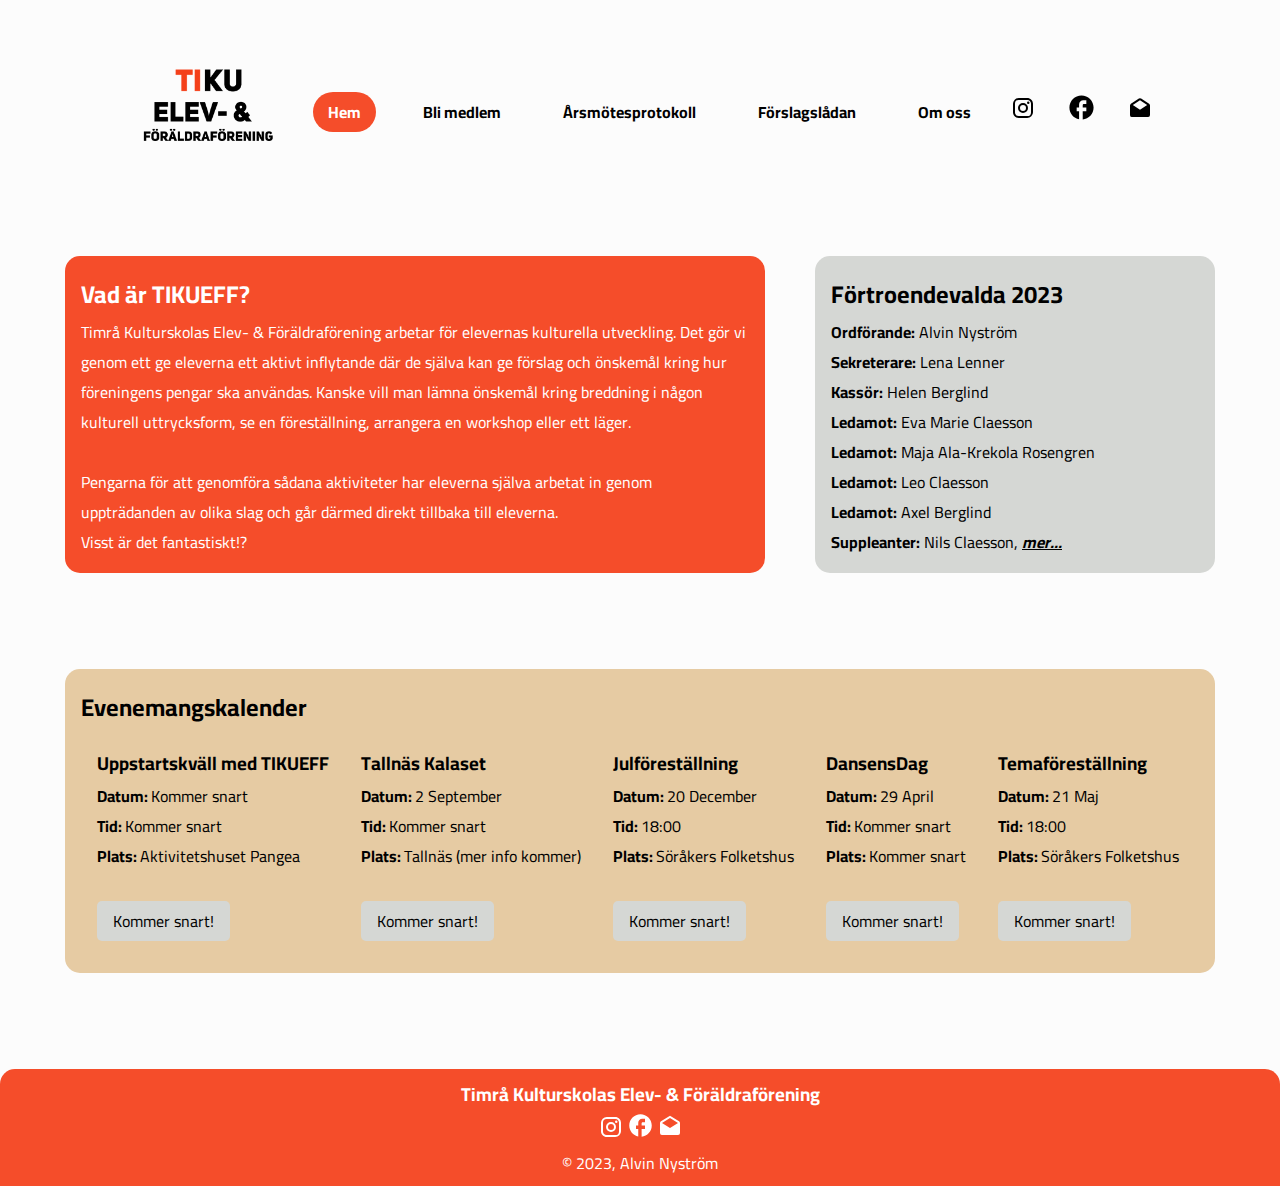
<file: index.html>
<!DOCTYPE html>
<html lang="sv">
    <head>  
        <meta charset="UTF-8">
        <meta name="viewport" content="width=device-width, initial-scale=1.0">
        <title>Timrå Kulturskolas Elev- & Föräldraförening</title>
        <link rel="icon" type="image/x-icon" href="./assets/images/icon.png">
        <link rel="stylesheet" href="assets/css/style.css"> <!-- Standrader + header + footer-->
        <link rel="stylesheet" href="assets/css/hem.css"> <!-- Sid-specifikationer -->
    </head>
    
    <body>
        <header>
            <div class="nav-wrapper">
                <nav> <!--Desktop Navigationsmeny-->
                    <a href="./index.html"><img src="./assets/images/icon.png" alt="TIKUEFF Logo" class="logo"></a>
                    <div class="menu">
                        <a href="./index.html" class="link-selected">Hem</a>
                        <a href="./medlem.html"  class="link">Bli medlem</a>
                        <a href="https://drive.google.com/drive/folders/1pgP46aje1kgQg8e5Xvf8RtLjEOskCLEF" class="link" target="_blank">Årsmötesprotokoll</a>
                        <a href="./forslagsladan.html" class="link">Förslagslådan</a>
                        <a href="./om-oss.html" class="link">Om oss</a>
                    </div>
                    <div class="menu"> <!-- Sociala Medier - länkar -->
                        <a href="https://www.instagram.com/tikueff/" target="_blank"><svg xmlns="http://www.w3.org/2000/svg" width="24" height="24" viewBox="0 0 24 24"><path fill="black" d="M7.8 2h8.4C19.4 2 22 4.6 22 7.8v8.4a5.8 5.8 0 0 1-5.8 5.8H7.8C4.6 22 2 19.4 2 16.2V7.8A5.8 5.8 0 0 1 7.8 2m-.2 2A3.6 3.6 0 0 0 4 7.6v8.8C4 18.39 5.61 20 7.6 20h8.8a3.6 3.6 0 0 0 3.6-3.6V7.6C20 5.61 18.39 4 16.4 4H7.6m9.65 1.5a1.25 1.25 0 0 1 1.25 1.25A1.25 1.25 0 0 1 17.25 8A1.25 1.25 0 0 1 16 6.75a1.25 1.25 0 0 1 1.25-1.25M12 7a5 5 0 0 1 5 5a5 5 0 0 1-5 5a5 5 0 0 1-5-5a5 5 0 0 1 5-5m0 2a3 3 0 0 0-3 3a3 3 0 0 0 3 3a3 3 0 0 0 3-3a3 3 0 0 0-3-3Z"/></svg></a>
                        <a href="https://www.facebook.com/people/Timr%C3%A5-Kulturskolas-Elev-F%C3%B6r%C3%A4ldraf%C3%B6rening/100086434621321/" target="_blank"><svg xmlns="http://www.w3.org/2000/svg" width="29" height="29" viewBox="0 0 24 24"><path fill="black" d="M22 12c0-5.52-4.48-10-10-10S2 6.48 2 12c0 4.84 3.44 8.87 8 9.8V15H8v-3h2V9.5C10 7.57 11.57 6 13.5 6H16v3h-2c-.55 0-1 .45-1 1v2h3v3h-3v6.95c5.05-.5 9-4.76 9-9.95z"/></svg></a>
                        <a href="mailto:tiku.eff@gmail.com"><svg xmlns="http://www.w3.org/2000/svg" width="24" height="24" viewBox="0 0 24 24"><g fill="none"><path d="M24 0v24H0V0h24ZM12.593 23.258l-.011.002l-.071.035l-.02.004l-.014-.004l-.071-.035c-.01-.004-.019-.001-.024.005l-.004.01l-.017.428l.005.02l.01.013l.104.074l.015.004l.012-.004l.104-.074l.012-.016l.004-.017l-.017-.427c-.002-.01-.009-.017-.017-.018Zm.265-.113l-.013.002l-.185.093l-.01.01l-.003.011l.018.43l.005.012l.008.007l.201.093c.012.004.023 0 .029-.008l.004-.014l-.034-.614c-.003-.012-.01-.02-.02-.022Zm-.715.002a.023.023 0 0 0-.027.006l-.006.014l-.034.614c0 .012.007.02.017.024l.015-.002l.201-.093l.01-.008l.004-.011l.017-.43l-.003-.012l-.01-.01l-.184-.092Z"/><path fill="black" d="M10.89 2.538a2 2 0 0 1 2.072-.09l.147.09l8 5.333a2 2 0 0 1 .884 1.498l.007.166V19a2 2 0 0 1-1.85 1.995L20 21H4a2 2 0 0 1-1.995-1.85L2 19V9.535a2 2 0 0 1 .756-1.566l.135-.098l8-5.333ZM12 4.202L4.803 9L12 13.798L19.197 9L12 4.202Z"/></g></svg></a>
                    </div> 
                </nav>
                <div class="mobile-wrapper"> <!-- Mobil Navigationsmeny -->
                    <a href="./index.html"><img src="./assets/images/icon.png" alt="TIKUEFF Logo"></a>
                    <div class="hamburger-icon" onclick="toggleMobileMenu(this)">
                        <div class="bar1"></div> <!-- Navigations icon -->
                        <div class="bar2"></div>
                        <div class="bar3"></div>
                        <ul class="mobile-menu"> <!-- Navigationslänkar -->
                            <li><a href="./index.html" class="link-clicked">Hem</a></li>
                            <li><a href="./medlem.html"  class="link">Bli medlem</a></li>
                            <li><a href="https://drive.google.com/drive/folders/1pgP46aje1kgQg8e5Xvf8RtLjEOskCLEF?usp=sharing" class="link" target="_blank">Årsmötesprotokoll</a></li>
                            <li><a href="./forslagsladan.html" class="link">Förslagslådan</a></li>
                            <li><a href="./om-oss.html" class="link">Om oss</a></li>
                        </ul>
                    </div>
                </div>
            </div>
        </header>

        <div class="container"> <!-- Flex container (Div:ar inanför denna div går att justera med hjälp av flex) -->
            <div class="info"> <!-- Inforuta - Förening -->
                <h2>Vad är TIKUEFF?</h2>
                <p>Timrå Kulturskolas Elev- & Föräldraförening arbetar för elevernas kulturella utveckling. Det gör vi genom ett ge eleverna ett aktivt inflytande där de själva kan ge förslag och önskemål kring hur föreningens pengar ska användas. Kanske vill man lämna önskemål kring breddning i någon kulturell uttrycksform, se en föreställning, arrangera en workshop eller ett läger.<br><br>Pengarna för att genomföra sådana aktiviteter har eleverna själva arbetat in genom uppträdanden av olika slag och går därmed direkt tillbaka till eleverna.</p>
                <p>Visst är det fantastiskt!?</p>
            </div>
            <div class="styrelse"> <!-- Inforuta - Sittande styrelse -->
                <h2>Förtroendevalda 2023</h2>
                <p><b>Ordförande:</b> Alvin Nyström</p>
                <p><b>Sekreterare:</b> Lena Lenner</p>
                <p><b>Kassör:</b> Helen Berglind</p>
                <p><b>Ledamot:</b> Eva Marie Claesson</p>
                <p><b>Ledamot:</b> Maja Ala-Krekola Rosengren</p>
                <p><b>Ledamot:</b> Leo Claesson</p>
                <p><b>Ledamot:</b> Axel Berglind</p>
                <p><b>Suppleanter:</b> Nils Claesson, <i><a href="./om-oss.html">mer...</a></i></p>
            </div>
        </div>

        <div class="event-wrapper">
            <div class="calendar"> <!-- Sätter stilegenskaper som bakgrund eller -->
                <h2>Evenemangskalender</h2>
                <div class="events"> <!-- Felx container - Alla div:ar inanför denna går att justera med flex-->
                    <div class="box">
                        <p>
                            <h3>Uppstartskväll med TIKUEFF</h3>
                            <b>Datum: </b>Kommer snart <br>
                            <b>Tid: </b>Kommer snart <br>
                            <b>Plats: </b>Aktivitetshuset Pangea <br><br>
                            <p class="block">Kommer snart!</p>
                        </p>
                    </div>
                    <div class="box"> <!-- Kalenderhändelser - Alla "box"-div:ar är en händelse i kalendern -->
                        <p>
                            <h3>Tallnäs Kalaset</h3>
                            <b>Datum: </b>2 September <br>
                            <b>Tid: </b>Kommer snart <br>
                            <b>Plats: </b>Tallnäs (mer info kommer) <br><br>
                            <p class="block">Kommer snart!</p>
                        </p>
                    </div>
                    <div class="box">
                        <h3>Julföreställning</h3>
                        <b>Datum: </b> 20 December <br>
                        <b>Tid: </b> 18:00 <br>
                        <b>Plats: </b> Söråkers Folketshus <br><br>
                        <p class="block">Kommer snart!</p>
                    </div>
                    <div class="box">
                        <p>
                            <h3>DansensDag</h3>
                            <b>Datum: </b>29 April <br>
                            <b>Tid: </b>Kommer snart <br>
                            <b>Plats: </b> Kommer snart <br><br>
                            <p class="block">Kommer snart!</p>
                        </p>
                    </div>
                    <div class="box">
                        <h3>Temaföreställning</h3>
                        <b>Datum: </b>21 Maj <br>
                        <b>Tid: </b>18:00 <br>
                        <b>Plats: </b>Söråkers Folketshus <br><br>
                        <p class="block">Kommer snart!</p>
                    </div>
                </div>
            </div>
        </div>
        
        <footer class="footer"> <!-- Hemsidans fot, innehåller länkar och kort information om upphovsman -->
            <h3>Timrå Kulturskolas Elev- & Föräldraförening</h3>
            <a href="https://www.instagram.com/tikueff/" target="_blank" class="social"><svg xmlns="http://www.w3.org/2000/svg" width="24" height="24" viewBox="0 0 24 24"><path d="M7.8 2h8.4C19.4 2 22 4.6 22 7.8v8.4a5.8 5.8 0 0 1-5.8 5.8H7.8C4.6 22 2 19.4 2 16.2V7.8A5.8 5.8 0 0 1 7.8 2m-.2 2A3.6 3.6 0 0 0 4 7.6v8.8C4 18.39 5.61 20 7.6 20h8.8a3.6 3.6 0 0 0 3.6-3.6V7.6C20 5.61 18.39 4 16.4 4H7.6m9.65 1.5a1.25 1.25 0 0 1 1.25 1.25A1.25 1.25 0 0 1 17.25 8A1.25 1.25 0 0 1 16 6.75a1.25 1.25 0 0 1 1.25-1.25M12 7a5 5 0 0 1 5 5a5 5 0 0 1-5 5a5 5 0 0 1-5-5a5 5 0 0 1 5-5m0 2a3 3 0 0 0-3 3a3 3 0 0 0 3 3a3 3 0 0 0 3-3a3 3 0 0 0-3-3Z"/></svg></a>
            <a href="https://www.facebook.com/people/Timr%C3%A5-Kulturskolas-Elev-F%C3%B6r%C3%A4ldraf%C3%B6rening/100086434621321/" target="_blank" class="social"><svg xmlns="http://www.w3.org/2000/svg" width="27" height="27" viewBox="0 0 24 24"><path fill="white" d="M22 12c0-5.52-4.48-10-10-10S2 6.48 2 12c0 4.84 3.44 8.87 8 9.8V15H8v-3h2V9.5C10 7.57 11.57 6 13.5 6H16v3h-2c-.55 0-1 .45-1 1v2h3v3h-3v6.95c5.05-.5 9-4.76 9-9.95z"/></svg></a>
            <a href="mailto:tiku.eff@gmail.com"><svg xmlns="http://www.w3.org/2000/svg" width="24" height="24" viewBox="0 0 24 24"><path fill="white" d="m4 8l8 5l8-5l-8-5l-8 5m18 0v10a2 2 0 0 1-2 2H4a2 2 0 0 1-2-2V8c0-.73.39-1.36.97-1.71L12 .64l9.03 5.65c.58.35.97.98.97 1.71Z"/></svg></a>
            <div class="bottom">
                <p>© 2023, Alvin Nyström</p>
            </div>
        </footer>
        <script src="index.js"></script> <!-- Möjliggör läsning av javascript-funktionerna -->
    </body>
</html>
</file>
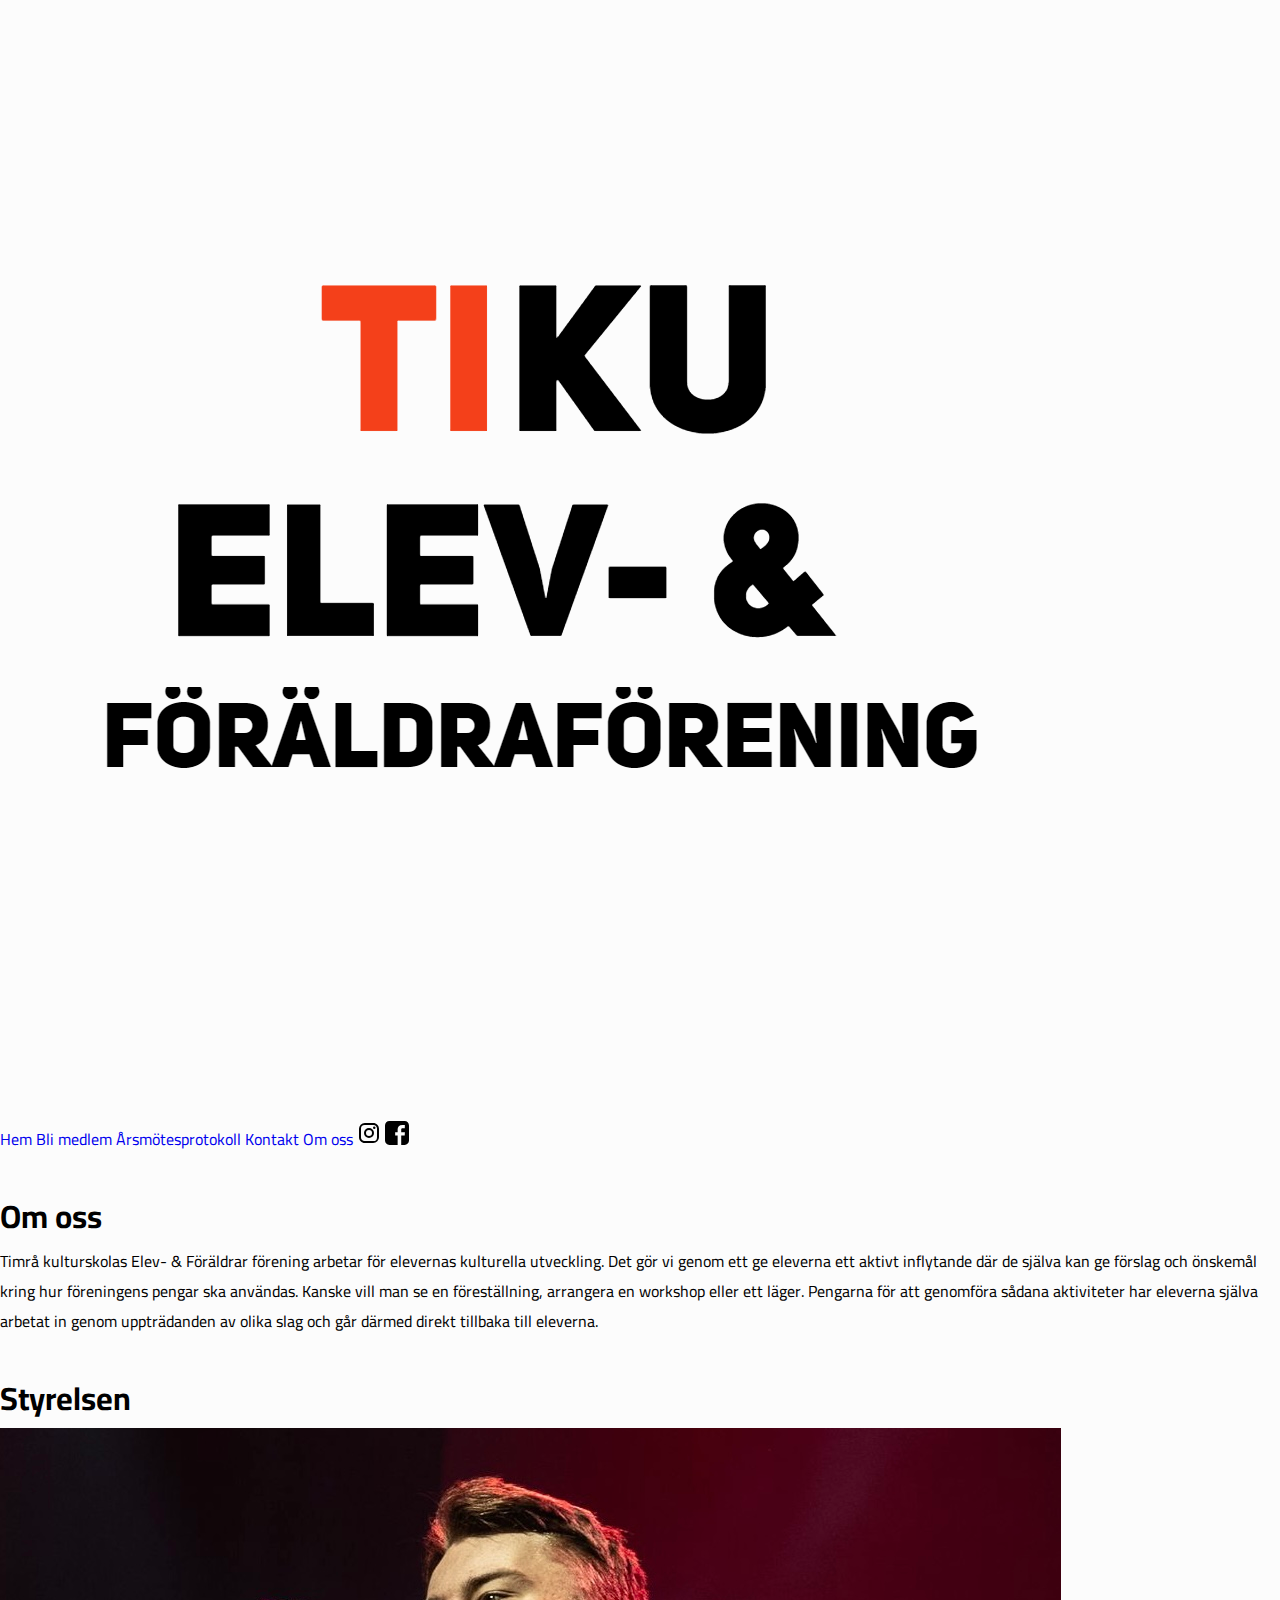
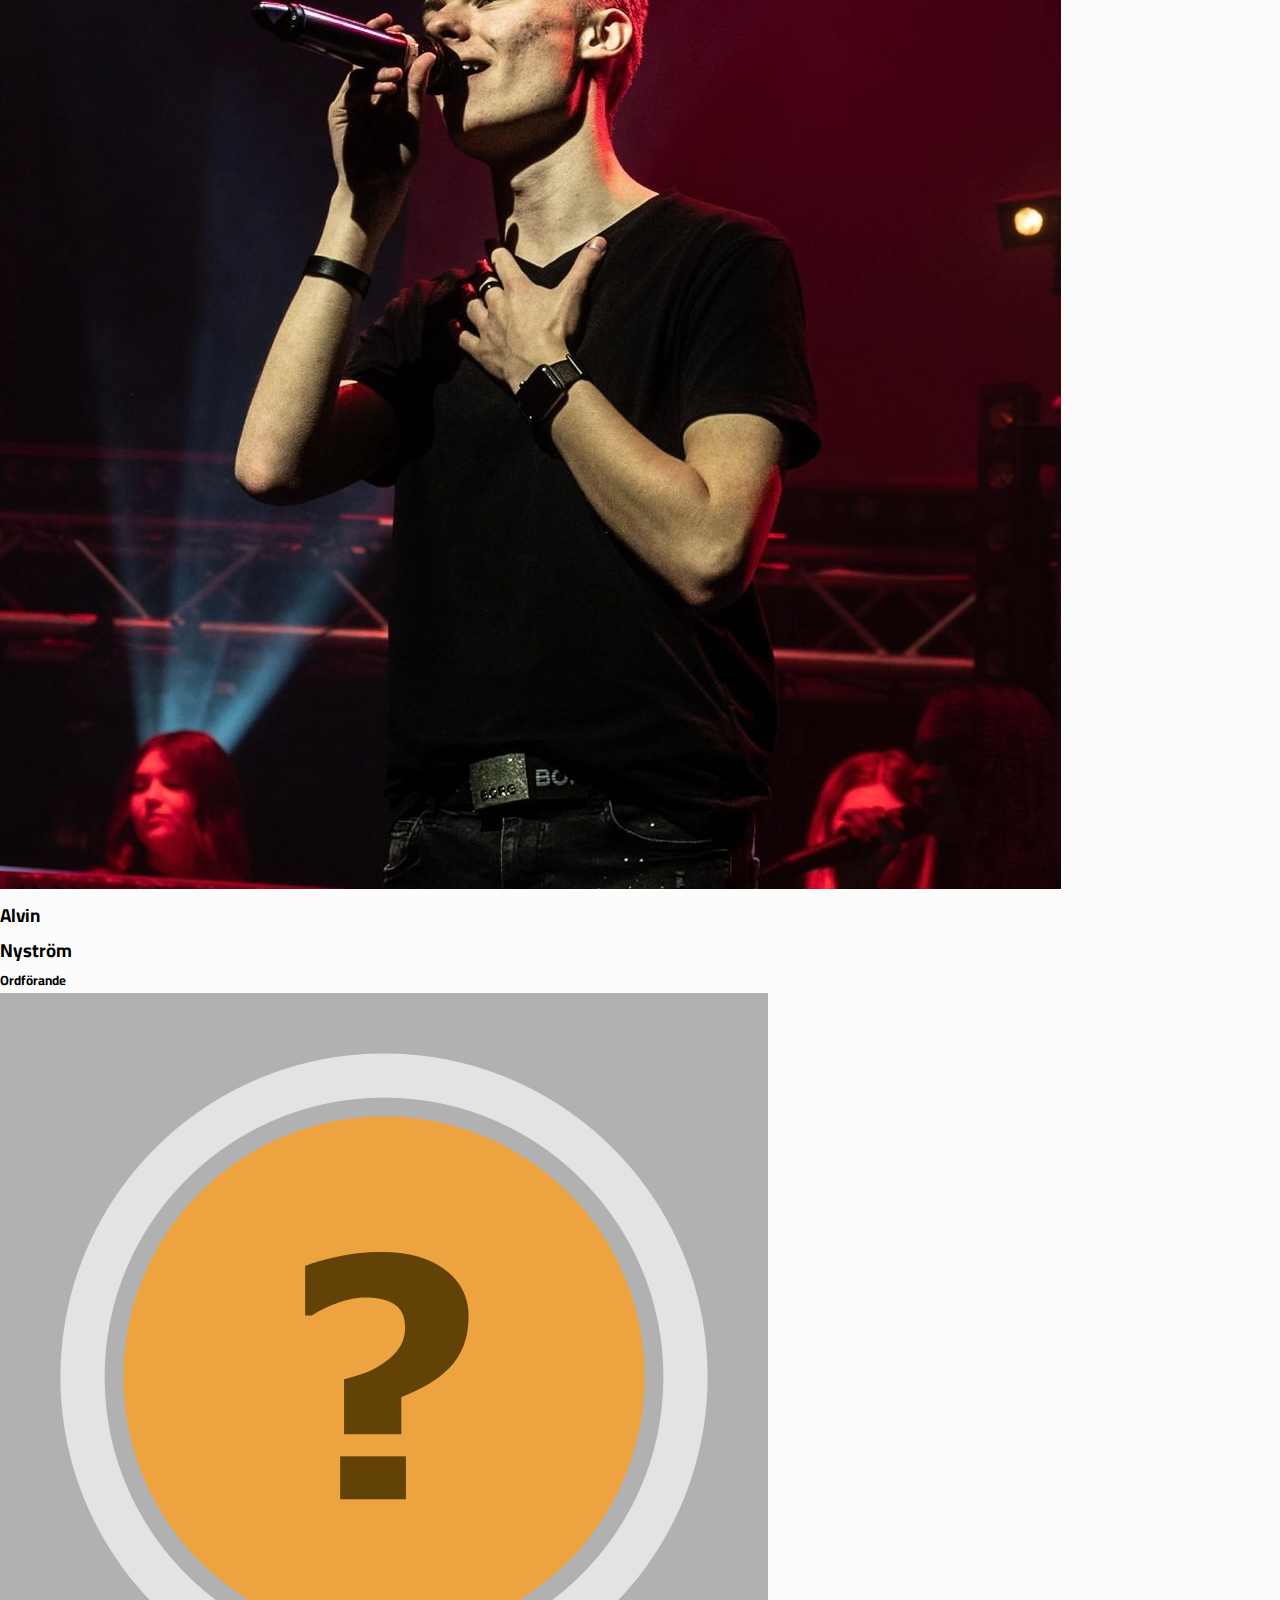
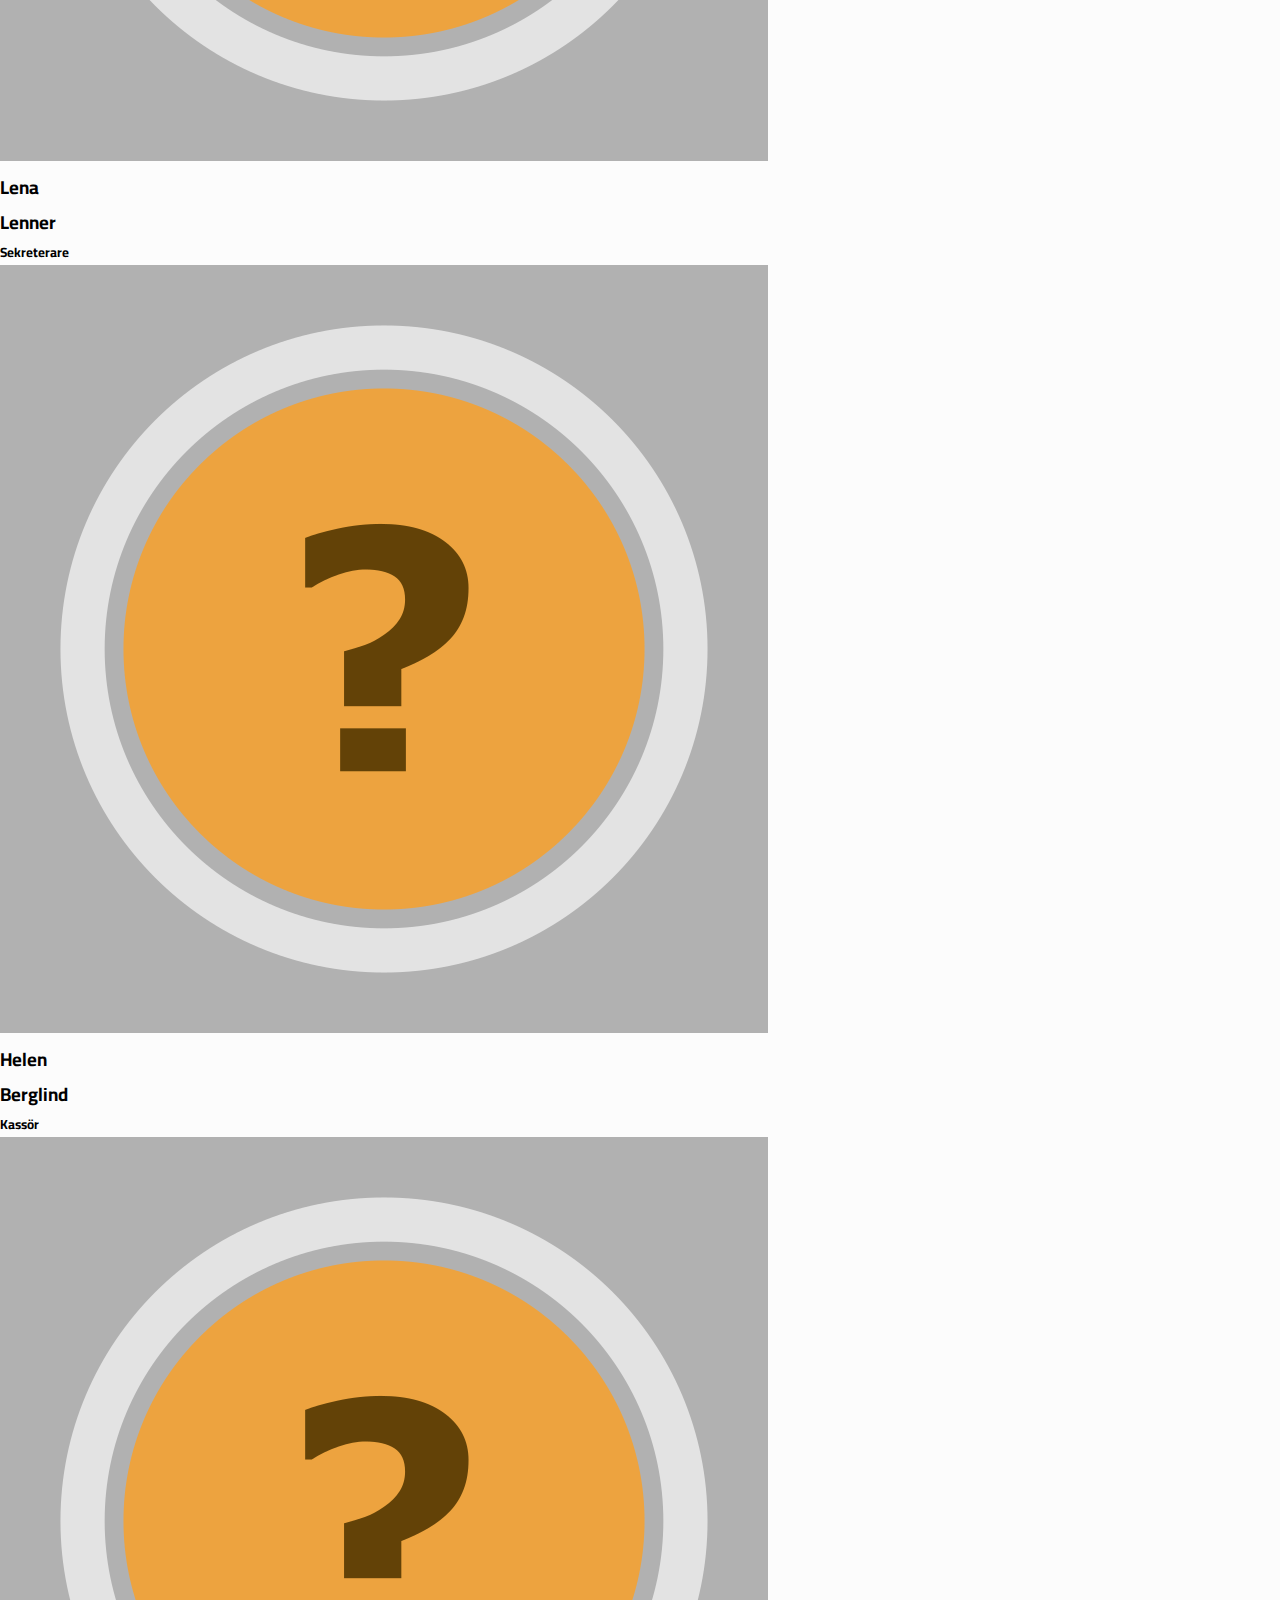
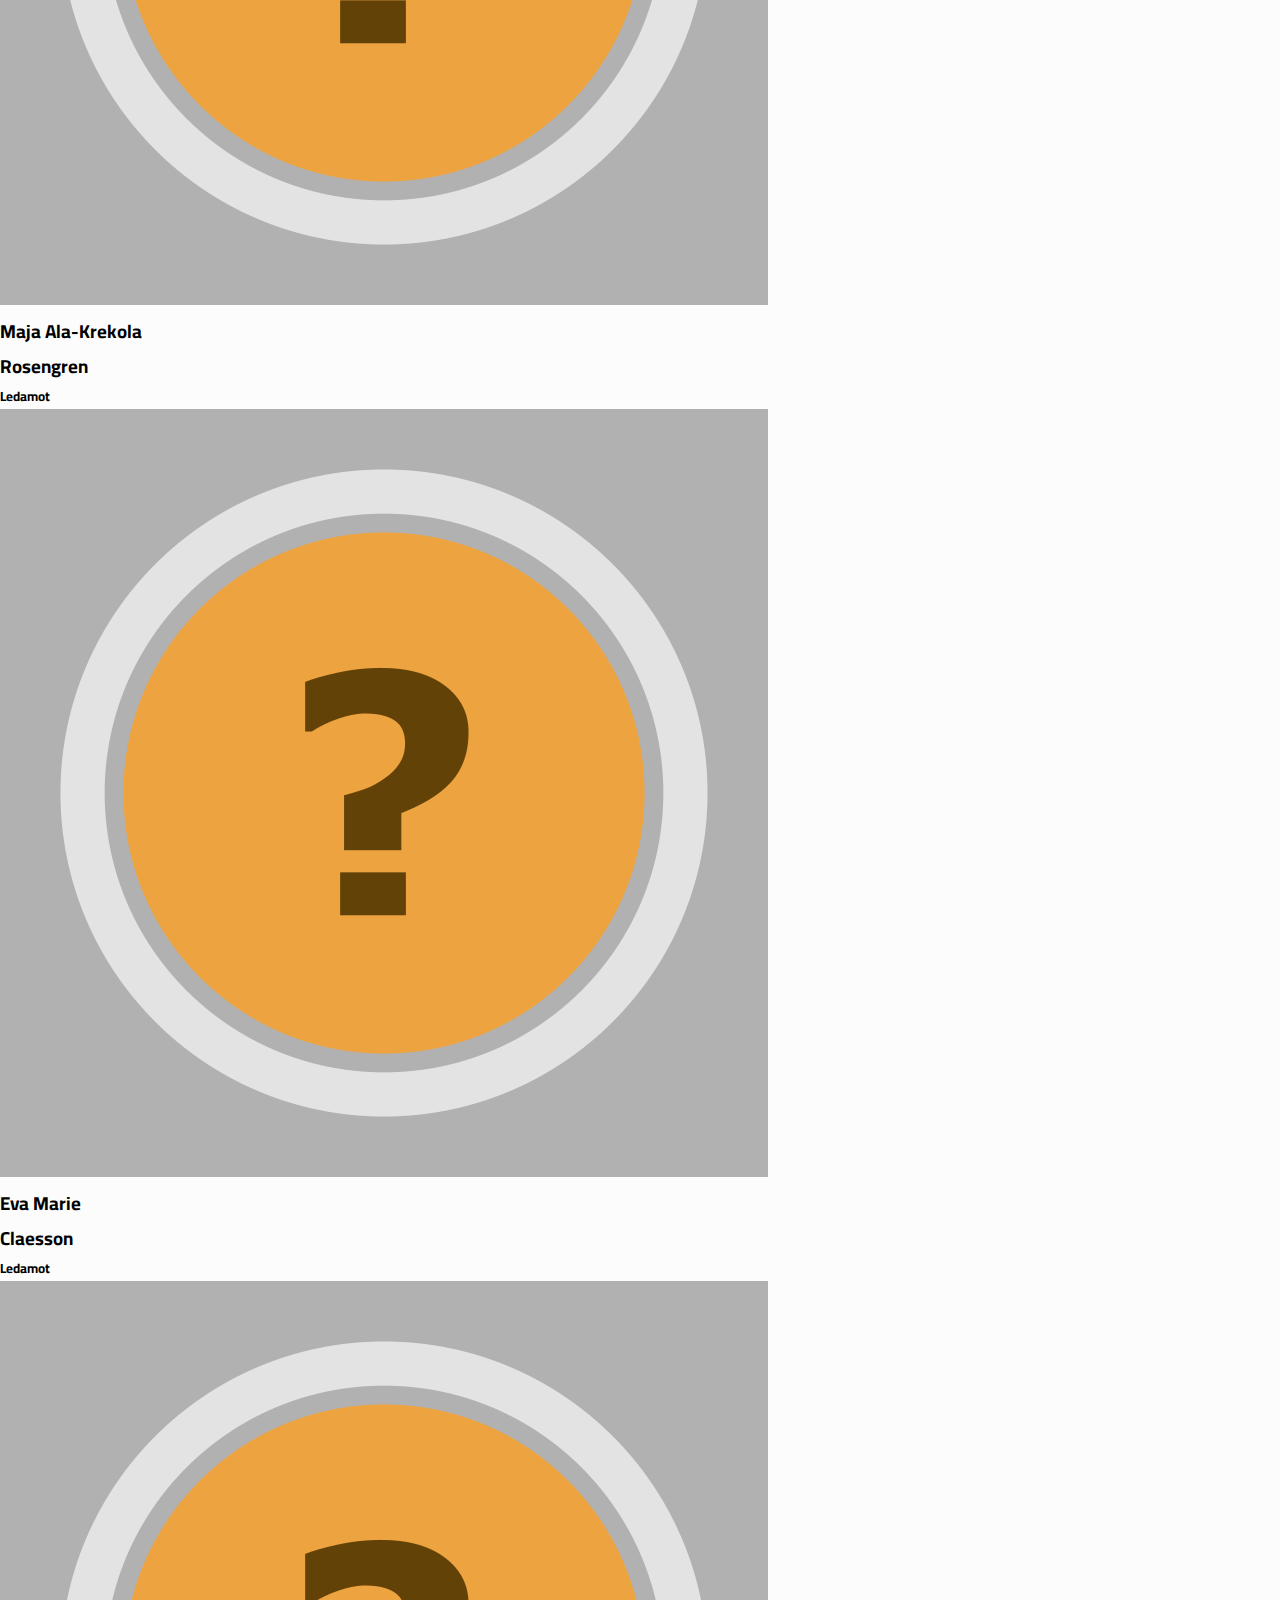
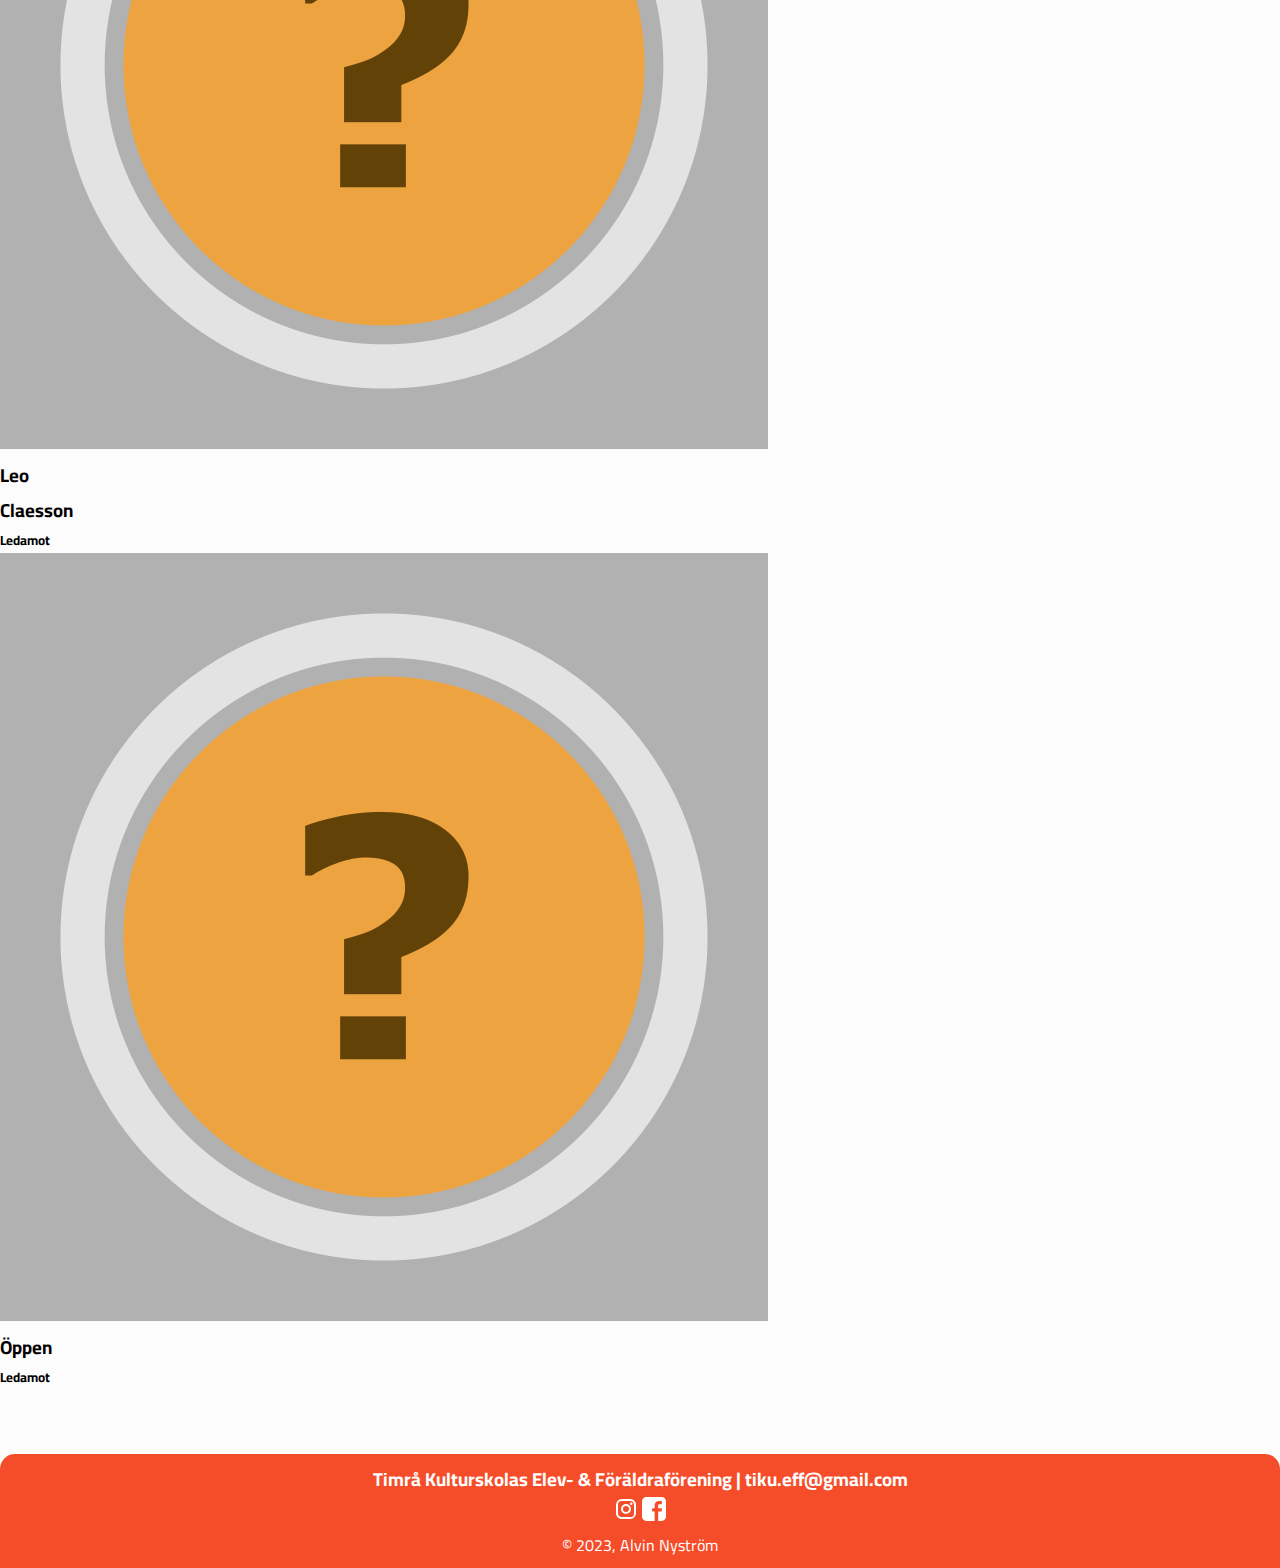
<file: about.html>
<!DOCTYPE html>
<html lang="sv">
    <head>
        <meta charset="UTF-8">
        <title>Om oss - TIKUEFF</title>
        <link rel="icon" type="image/x-icon" href="./assets/images/icon.png">
        <link rel="stylesheet" href="assets/css/style.css">
    </head>
    <body>
        <div class="nav-wrapper">
            <div class="nav">
                <a href="./index.html"><img src="./assets/images/icon.png" alt="TIKUEFF Logo" class="logo"></a>
                <div class="menu">
                    <a href="./index.html" class="link">Hem</a>
                    <a href="./medlem.html"  class="link">Bli medlem</a>
                    <a href="https://drive.google.com/drive/folders/1pgP46aje1kgQg8e5Xvf8RtLjEOskCLEF?usp=sharing" class="link" target="_blank">Årsmötesprotokoll</a>
                    <a href="./kontakt.html" class="link">Kontakt</a>
                    <a href="./about.html" class="link-selected">Om oss</a>
                    <a href="https://www.instagram.com/tikueff/" class="link" target="_blank"><svg xmlns="http://www.w3.org/2000/svg" width="24" height="24" viewBox="0 0 24 24"><path d="M7.8 2h8.4C19.4 2 22 4.6 22 7.8v8.4a5.8 5.8 0 0 1-5.8 5.8H7.8C4.6 22 2 19.4 2 16.2V7.8A5.8 5.8 0 0 1 7.8 2m-.2 2A3.6 3.6 0 0 0 4 7.6v8.8C4 18.39 5.61 20 7.6 20h8.8a3.6 3.6 0 0 0 3.6-3.6V7.6C20 5.61 18.39 4 16.4 4H7.6m9.65 1.5a1.25 1.25 0 0 1 1.25 1.25A1.25 1.25 0 0 1 17.25 8A1.25 1.25 0 0 1 16 6.75a1.25 1.25 0 0 1 1.25-1.25M12 7a5 5 0 0 1 5 5a5 5 0 0 1-5 5a5 5 0 0 1-5-5a5 5 0 0 1 5-5m0 2a3 3 0 0 0-3 3a3 3 0 0 0 3 3a3 3 0 0 0 3-3a3 3 0 0 0-3-3Z"/></svg></a>
                    <a href="https://www.facebook.com/people/Timr%C3%A5-Kulturskolas-Elev-F%C3%B6r%C3%A4ldraf%C3%B6rening/100086434621321/" class="link" target="_blank"><svg xmlns="http://www.w3.org/2000/svg" width="24" height="24" viewBox="0 0 1000 1000"><path d="M182.594 0C81.445 0 0 81.445 0 182.594v634.813c0 101.149 81.445 182.594 182.594 182.594h344.063V609.063H423.282v-140.75h103.375v-120.25c0-94.475 61.079-181.219 201.781-181.219c56.968 0 99.094 5.469 99.094 5.469l-3.313 131.438s-42.963-.406-89.844-.406c-50.739 0-58.875 23.378-58.875 62.188v102.781h152.75l-6.656 140.75H675.5v390.938h141.906c101.149 0 182.594-81.445 182.594-182.594V182.595C1000 81.446 918.555.001 817.406.001H182.593z"/></svg></a>
                </div>
            </div>
        </div>
        <div class="about-wrapper">
            <div class="about">
                <h1>Om oss</h1>
                <p>Timrå kulturskolas Elev- & Föräldrar förening arbetar för elevernas kulturella utveckling. Det gör vi genom ett ge eleverna ett aktivt inflytande där de själva kan ge förslag och önskemål kring hur föreningens pengar ska användas. Kanske vill man se en föreställning, arrangera en workshop eller ett läger. Pengarna för att genomföra sådana aktiviteter har eleverna själva arbetat in genom uppträdanden av olika slag och går därmed direkt tillbaka till eleverna.</p>
            </div>
        </div>
        <div class="styrelsen">
            <div class="center">
                <h1>Styrelsen</h1>
            </div>
            <div class="styrelsen-content">
                <div class="lada">
                    <img src="./assets/images/alvin.jpg">
                    <h3>Alvin<br>Nyström</h3>
                    <h5>Ordförande</h5>
                </div>
                <div class="lada">
                    <img src="./assets/images/unknown.png">
                    <h3>Lena<br>Lenner</h3>
                    <h5>Sekreterare</h5>
                </div>
                <div class="lada">
                    <img src="./assets/images/unknown.png">
                    <h3>Helen<br>Berglind</h3>
                    <h5>Kassör</h5>
                </div>
            </div>
            <div class="styrelsen-content">
                <div class="lada">
                    <img src="./assets/images/unknown.png">
                    <h3>Maja Ala-Krekola<br>Rosengren</h3>
                    <h5>Ledamot</h5>
                </div>
                <div class="lada">
                    <img src="./assets/images/unknown.png">
                    <h3>Eva Marie<br>Claesson</h3>
                    <h5>Ledamot</h5>
                </div>
                <div class="lada">
                    <img src="./assets/images/unknown.png">
                    <h3>Leo<br>Claesson</h3>
                    <h5>Ledamot</h5>
                </div><div class="lada">
                    <img src="./assets/images/unknown.png">
                    <h3>Öppen</h3>
                    <h5>Ledamot</h5>
                </div>
            </div>
        </div>

        <footer class="footer">
            <h3>Timrå Kulturskolas Elev- & Föräldraförening | tiku.eff@gmail.com</h3>
            <a href="https://www.instagram.com/tikueff/" target="_blank" class="social"><svg xmlns="http://www.w3.org/2000/svg" width="24" height="24" viewBox="0 0 24 24"><path d="M7.8 2h8.4C19.4 2 22 4.6 22 7.8v8.4a5.8 5.8 0 0 1-5.8 5.8H7.8C4.6 22 2 19.4 2 16.2V7.8A5.8 5.8 0 0 1 7.8 2m-.2 2A3.6 3.6 0 0 0 4 7.6v8.8C4 18.39 5.61 20 7.6 20h8.8a3.6 3.6 0 0 0 3.6-3.6V7.6C20 5.61 18.39 4 16.4 4H7.6m9.65 1.5a1.25 1.25 0 0 1 1.25 1.25A1.25 1.25 0 0 1 17.25 8A1.25 1.25 0 0 1 16 6.75a1.25 1.25 0 0 1 1.25-1.25M12 7a5 5 0 0 1 5 5a5 5 0 0 1-5 5a5 5 0 0 1-5-5a5 5 0 0 1 5-5m0 2a3 3 0 0 0-3 3a3 3 0 0 0 3 3a3 3 0 0 0 3-3a3 3 0 0 0-3-3Z"/></svg></a>
            <a href="https://www.facebook.com/people/Timr%C3%A5-Kulturskolas-Elev-F%C3%B6r%C3%A4ldraf%C3%B6rening/100086434621321/" target="_blank" class="social"><svg xmlns="http://www.w3.org/2000/svg" width="24" height="24" viewBox="0 0 1000 1000"><path d="M182.594 0C81.445 0 0 81.445 0 182.594v634.813c0 101.149 81.445 182.594 182.594 182.594h344.063V609.063H423.282v-140.75h103.375v-120.25c0-94.475 61.079-181.219 201.781-181.219c56.968 0 99.094 5.469 99.094 5.469l-3.313 131.438s-42.963-.406-89.844-.406c-50.739 0-58.875 23.378-58.875 62.188v102.781h152.75l-6.656 140.75H675.5v390.938h141.906c101.149 0 182.594-81.445 182.594-182.594V182.595C1000 81.446 918.555.001 817.406.001H182.593z"/></svg></a>
            <div class="bottom">
                <p>© 2023, Alvin Nyström</p>
            </div>
        </footer>
    </body>
</html>
</file>
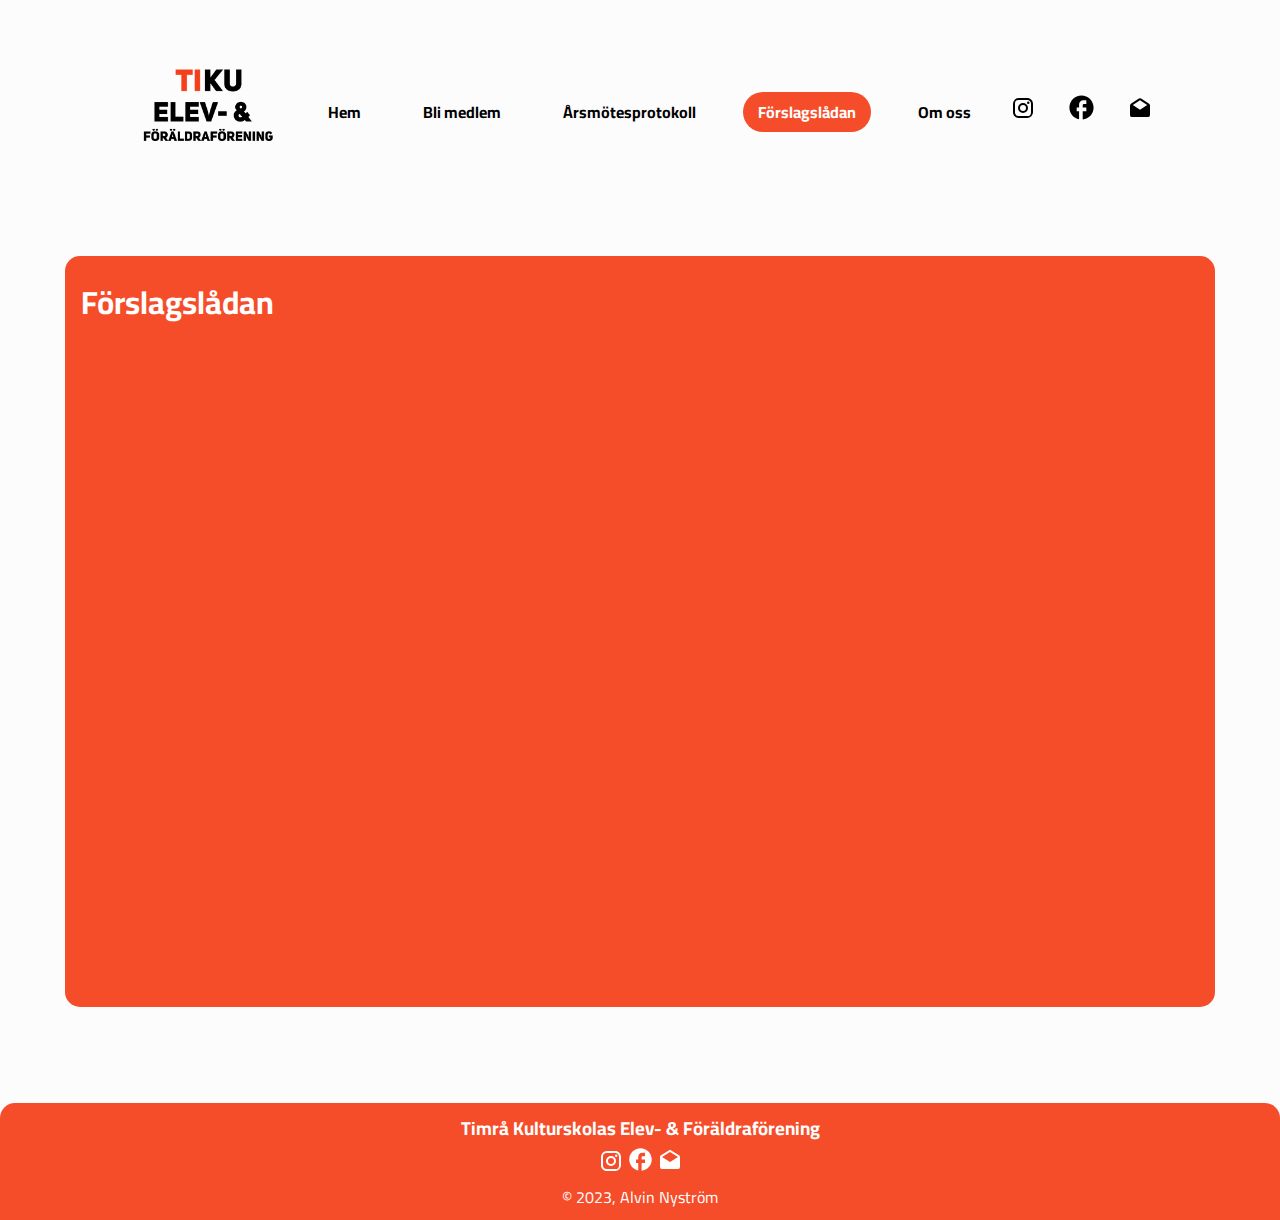
<file: forslagsladan.html>
<!DOCTYPE html>
<html lang="sv">
    <head>  
        <meta charset="UTF-8">
        <meta name="viewport" content="width=device-width, initial-scale=1.0">
        <title>Förslagslådan - TIKUEFF</title>
        <link rel="icon" type="image/x-icon" href="./assets/images/icon.png">
        <link rel="stylesheet" href="assets/css/style.css">
        <link rel="stylesheet" href="assets/css/forslagsladan.css">
    </head>
    
    <body>
        <header>
            <div class="nav-wrapper">
                <nav> <!--Desktop Navigationsmeny-->
                    <a href="./index.html"><img src="./assets/images/icon.png" alt="TIKUEFF Logo" class="logo"></a>
                    <div class="menu">
                        <a href="./index.html" class="link">Hem</a>
                        <a href="./medlem.html"  class="link">Bli medlem</a>
                        <a href="https://drive.google.com/drive/folders/1pgP46aje1kgQg8e5Xvf8RtLjEOskCLEF?usp=sharing" class="link" target="_blank">Årsmötesprotokoll</a>
                        <a href="./forslagsladan.html" class="link-selected">Förslagslådan</a>
                        <a href="./om-oss.html" class="link">Om oss</a>
                    </div>
                    <div class="menu"> <!-- Sociala Medier - länkar -->
                        <a href="https://www.instagram.com/tikueff/" target="_blank"><svg xmlns="http://www.w3.org/2000/svg" width="24" height="24" viewBox="0 0 24 24"><path fill="black" d="M7.8 2h8.4C19.4 2 22 4.6 22 7.8v8.4a5.8 5.8 0 0 1-5.8 5.8H7.8C4.6 22 2 19.4 2 16.2V7.8A5.8 5.8 0 0 1 7.8 2m-.2 2A3.6 3.6 0 0 0 4 7.6v8.8C4 18.39 5.61 20 7.6 20h8.8a3.6 3.6 0 0 0 3.6-3.6V7.6C20 5.61 18.39 4 16.4 4H7.6m9.65 1.5a1.25 1.25 0 0 1 1.25 1.25A1.25 1.25 0 0 1 17.25 8A1.25 1.25 0 0 1 16 6.75a1.25 1.25 0 0 1 1.25-1.25M12 7a5 5 0 0 1 5 5a5 5 0 0 1-5 5a5 5 0 0 1-5-5a5 5 0 0 1 5-5m0 2a3 3 0 0 0-3 3a3 3 0 0 0 3 3a3 3 0 0 0 3-3a3 3 0 0 0-3-3Z"/></svg></a>
                        <a href="https://www.facebook.com/people/Timr%C3%A5-Kulturskolas-Elev-F%C3%B6r%C3%A4ldraf%C3%B6rening/100086434621321/" target="_blank"><svg xmlns="http://www.w3.org/2000/svg" width="29" height="29" viewBox="0 0 24 24"><path fill="black" d="M22 12c0-5.52-4.48-10-10-10S2 6.48 2 12c0 4.84 3.44 8.87 8 9.8V15H8v-3h2V9.5C10 7.57 11.57 6 13.5 6H16v3h-2c-.55 0-1 .45-1 1v2h3v3h-3v6.95c5.05-.5 9-4.76 9-9.95z"/></svg></a>
                        <a href="mailto:tiku.eff@gmail.com"><svg xmlns="http://www.w3.org/2000/svg" width="24" height="24" viewBox="0 0 24 24"><g fill="none"><path d="M24 0v24H0V0h24ZM12.593 23.258l-.011.002l-.071.035l-.02.004l-.014-.004l-.071-.035c-.01-.004-.019-.001-.024.005l-.004.01l-.017.428l.005.02l.01.013l.104.074l.015.004l.012-.004l.104-.074l.012-.016l.004-.017l-.017-.427c-.002-.01-.009-.017-.017-.018Zm.265-.113l-.013.002l-.185.093l-.01.01l-.003.011l.018.43l.005.012l.008.007l.201.093c.012.004.023 0 .029-.008l.004-.014l-.034-.614c-.003-.012-.01-.02-.02-.022Zm-.715.002a.023.023 0 0 0-.027.006l-.006.014l-.034.614c0 .012.007.02.017.024l.015-.002l.201-.093l.01-.008l.004-.011l.017-.43l-.003-.012l-.01-.01l-.184-.092Z"/><path fill="black" d="M10.89 2.538a2 2 0 0 1 2.072-.09l.147.09l8 5.333a2 2 0 0 1 .884 1.498l.007.166V19a2 2 0 0 1-1.85 1.995L20 21H4a2 2 0 0 1-1.995-1.85L2 19V9.535a2 2 0 0 1 .756-1.566l.135-.098l8-5.333ZM12 4.202L4.803 9L12 13.798L19.197 9L12 4.202Z"/></g></svg></a>
                    </div> 
                </nav>
                <div class="mobile-wrapper"> <!-- Mobil Navigationsmeny -->
                    <a href="./index.html"><img src="./assets/images/icon.png" alt="TIKUEFF Logo"></a>
                    <div class="hamburger-icon" onclick="toggleMobileMenu(this)">
                        <div class="bar1"></div> <!-- Navigations icon -->
                        <div class="bar2"></div>
                        <div class="bar3"></div>
                        <ul class="mobile-menu"> <!-- Navigationslänkar -->
                            <li><a href="./index.html" class="link">Hem</a></li>
                            <li><a href="./medlem.html"  class="link">Bli medlem</a></li>
                            <li><a href="https://drive.google.com/drive/folders/1pgP46aje1kgQg8e5Xvf8RtLjEOskCLEF?usp=sharing" class="link" target="_blank">Årsmötesprotokoll</a></li>
                            <li><a href="./forslagsladan.html" class="link-clicked">Förslagslådan</a></li>
                            <li><a href="./om-oss.html" class="link">Om oss</a></li>
                        </ul>
                    </div>
                </div>
            </div>
        </header>

        <div class="container"> <!-- Flex container -->
            <div class="ram"> 
                <h1>Förslagslådan</h1>
                <iframe src="https://docs.google.com/forms/d/e/1FAIpQLSeMoVHU_5G_F_WlbgBPs0GZTwhYgTH1ja1tJext43hRQtwewg/viewform?usp=share_link" frameborder="0"></iframe> <!-- iframe för feedbackformulär -->
            </div>
            <div class="suggestion"> <!--Endast synlig på mobil-version-->
                <h1>Förslagslådan</h1>
                <p>Här kan medlemmar, ungdomar såväl som föräldrar, lämna förslag till styrelsen. Detta kan allt ifrån förslag på elevaktiviteter till utvecklingspotential för föreningen eller kulturskolan mm.</p>
                <p><b>Styrelsen går igenom förslagslådan inför varje styrelsemöte och varje förslag tas upp till diskussion.</b></p>
                <br><a href="https://docs.google.com/forms/d/e/1FAIpQLSeMoVHU_5G_F_WlbgBPs0GZTwhYgTH1ja1tJext43hRQtwewg/viewform?usp=share_link" target="_blank">Öppna Förslagslådan</a>
            </div>
        </div>

        <footer class="footer"> <!-- Hemsidans fot, innehåller länkar och kort information om upphovsman -->
            <h3>Timrå Kulturskolas Elev- & Föräldraförening</h3>
            <a href="https://www.instagram.com/tikueff/" target="_blank" class="social"><svg xmlns="http://www.w3.org/2000/svg" width="24" height="24" viewBox="0 0 24 24"><path d="M7.8 2h8.4C19.4 2 22 4.6 22 7.8v8.4a5.8 5.8 0 0 1-5.8 5.8H7.8C4.6 22 2 19.4 2 16.2V7.8A5.8 5.8 0 0 1 7.8 2m-.2 2A3.6 3.6 0 0 0 4 7.6v8.8C4 18.39 5.61 20 7.6 20h8.8a3.6 3.6 0 0 0 3.6-3.6V7.6C20 5.61 18.39 4 16.4 4H7.6m9.65 1.5a1.25 1.25 0 0 1 1.25 1.25A1.25 1.25 0 0 1 17.25 8A1.25 1.25 0 0 1 16 6.75a1.25 1.25 0 0 1 1.25-1.25M12 7a5 5 0 0 1 5 5a5 5 0 0 1-5 5a5 5 0 0 1-5-5a5 5 0 0 1 5-5m0 2a3 3 0 0 0-3 3a3 3 0 0 0 3 3a3 3 0 0 0 3-3a3 3 0 0 0-3-3Z"/></svg></a>
            <a href="https://www.facebook.com/people/Timr%C3%A5-Kulturskolas-Elev-F%C3%B6r%C3%A4ldraf%C3%B6rening/100086434621321/" target="_blank" class="social"><svg xmlns="http://www.w3.org/2000/svg" width="27" height="27" viewBox="0 0 24 24"><path fill="white" d="M22 12c0-5.52-4.48-10-10-10S2 6.48 2 12c0 4.84 3.44 8.87 8 9.8V15H8v-3h2V9.5C10 7.57 11.57 6 13.5 6H16v3h-2c-.55 0-1 .45-1 1v2h3v3h-3v6.95c5.05-.5 9-4.76 9-9.95z"/></svg></a>
            <a href="mailto:tiku.eff@gmail.com"><svg xmlns="http://www.w3.org/2000/svg" width="24" height="24" viewBox="0 0 24 24"><path fill="white" d="m4 8l8 5l8-5l-8-5l-8 5m18 0v10a2 2 0 0 1-2 2H4a2 2 0 0 1-2-2V8c0-.73.39-1.36.97-1.71L12 .64l9.03 5.65c.58.35.97.98.97 1.71Z"/></svg></a>
            <div class="bottom">
                <p>© 2023, Alvin Nyström</p>
            </div>
        </footer>
        <script src="index.js"></script> <!-- Möjliggör läsning av javascript-funktionerna -->
    </body>
</html>
</file>
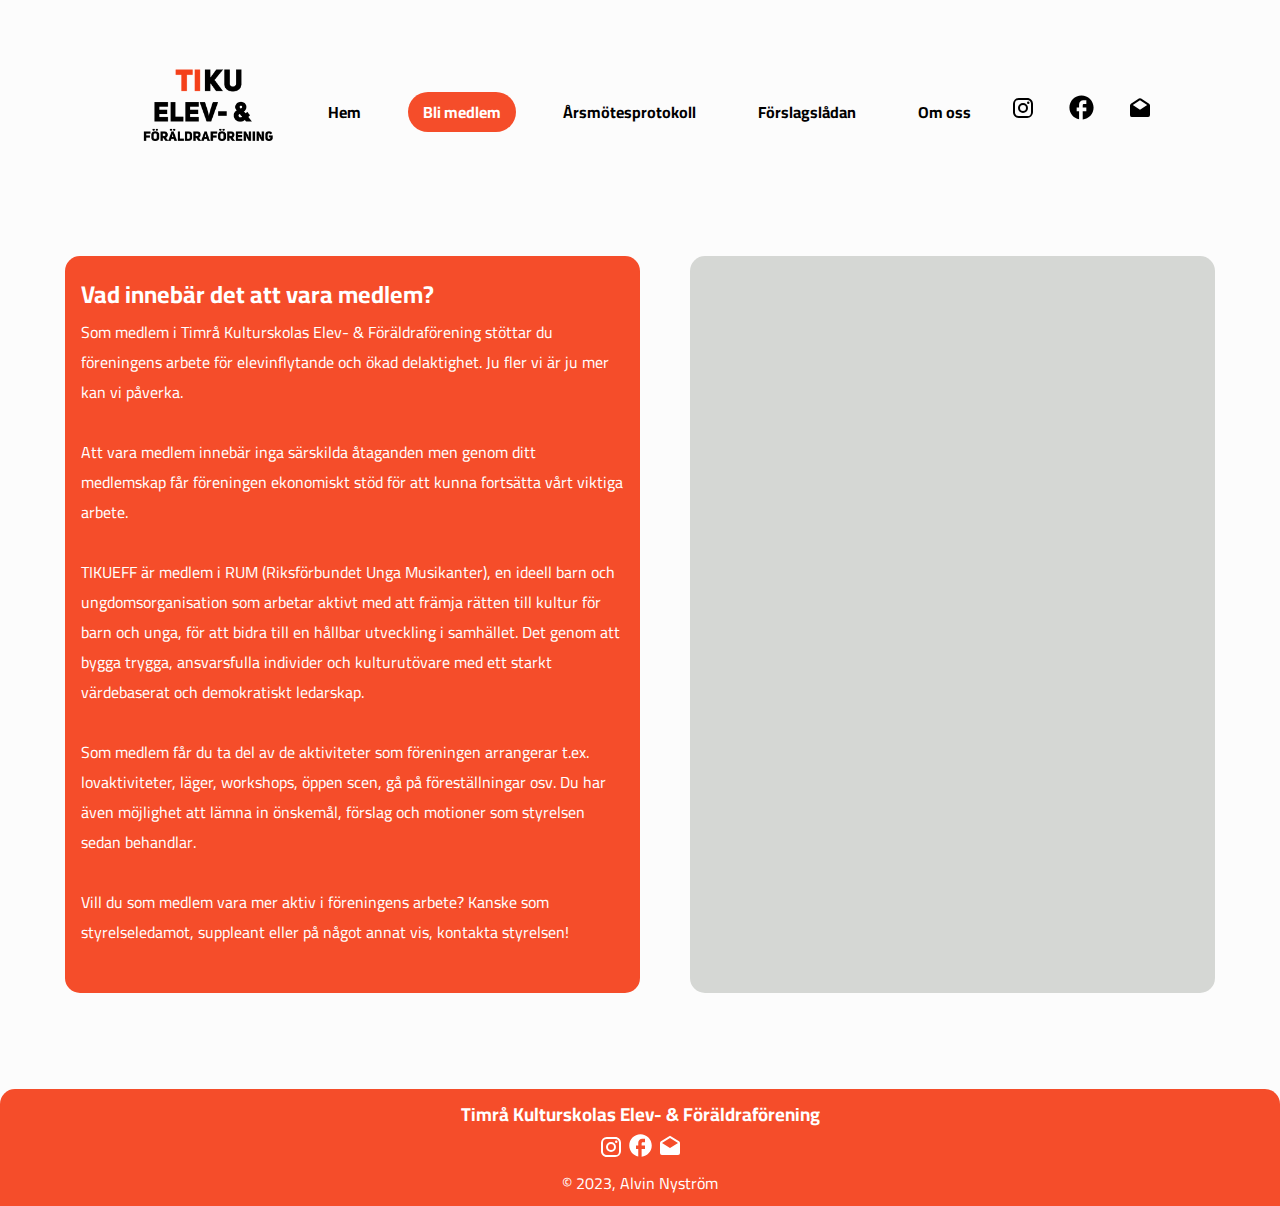
<file: medlem.html>
<!DOCTYPE html>
<html lang="sv">
    <head>
        <meta charset="UTF-8">
        <meta name="viewport" content="width=device-width, initial-scale=1.0">
        <title>Medlem - TIKUEFF</title>
        <link rel="icon" type="image/x-icon" href="./assets/images/icon.png">
        <link rel="stylesheet" href="assets/css/style.css">
        <link rel="stylesheet" href="assets/css/medlem.css">
    </head>
    <body>
        <header>
            <div class="nav-wrapper">
                <nav> <!--Desktop Navigationsmeny-->
                    <a href="./index.html"><img src="./assets/images/icon.png" alt="TIKUEFF Logo" class="logo"></a>
                    <div class="menu">
                        <a href="./index.html" class="link">Hem</a>
                        <a href="./medlem.html"  class="link-selected">Bli medlem</a>
                        <a href="https://drive.google.com/drive/folders/1pgP46aje1kgQg8e5Xvf8RtLjEOskCLEF?usp=sharing" class="link" target="_blank">Årsmötesprotokoll</a>
                        <a href="./forslagsladan.html" class="link">Förslagslådan</a>
                        <a href="./om-oss.html" class="link">Om oss</a>
                    </div>
                    <div class="menu"> <!-- Sociala Medier - länkar -->
                        <a href="https://www.instagram.com/tikueff/" target="_blank"><svg xmlns="http://www.w3.org/2000/svg" width="24" height="24" viewBox="0 0 24 24"><path fill="black" d="M7.8 2h8.4C19.4 2 22 4.6 22 7.8v8.4a5.8 5.8 0 0 1-5.8 5.8H7.8C4.6 22 2 19.4 2 16.2V7.8A5.8 5.8 0 0 1 7.8 2m-.2 2A3.6 3.6 0 0 0 4 7.6v8.8C4 18.39 5.61 20 7.6 20h8.8a3.6 3.6 0 0 0 3.6-3.6V7.6C20 5.61 18.39 4 16.4 4H7.6m9.65 1.5a1.25 1.25 0 0 1 1.25 1.25A1.25 1.25 0 0 1 17.25 8A1.25 1.25 0 0 1 16 6.75a1.25 1.25 0 0 1 1.25-1.25M12 7a5 5 0 0 1 5 5a5 5 0 0 1-5 5a5 5 0 0 1-5-5a5 5 0 0 1 5-5m0 2a3 3 0 0 0-3 3a3 3 0 0 0 3 3a3 3 0 0 0 3-3a3 3 0 0 0-3-3Z"/></svg></a>
                        <a href="https://www.facebook.com/people/Timr%C3%A5-Kulturskolas-Elev-F%C3%B6r%C3%A4ldraf%C3%B6rening/100086434621321/" target="_blank"><svg xmlns="http://www.w3.org/2000/svg" width="29" height="29" viewBox="0 0 24 24"><path fill="black" d="M22 12c0-5.52-4.48-10-10-10S2 6.48 2 12c0 4.84 3.44 8.87 8 9.8V15H8v-3h2V9.5C10 7.57 11.57 6 13.5 6H16v3h-2c-.55 0-1 .45-1 1v2h3v3h-3v6.95c5.05-.5 9-4.76 9-9.95z"/></svg></a>
                        <a href="mailto:tiku.eff@gmail.com"><svg xmlns="http://www.w3.org/2000/svg" width="24" height="24" viewBox="0 0 24 24"><g fill="none"><path d="M24 0v24H0V0h24ZM12.593 23.258l-.011.002l-.071.035l-.02.004l-.014-.004l-.071-.035c-.01-.004-.019-.001-.024.005l-.004.01l-.017.428l.005.02l.01.013l.104.074l.015.004l.012-.004l.104-.074l.012-.016l.004-.017l-.017-.427c-.002-.01-.009-.017-.017-.018Zm.265-.113l-.013.002l-.185.093l-.01.01l-.003.011l.018.43l.005.012l.008.007l.201.093c.012.004.023 0 .029-.008l.004-.014l-.034-.614c-.003-.012-.01-.02-.02-.022Zm-.715.002a.023.023 0 0 0-.027.006l-.006.014l-.034.614c0 .012.007.02.017.024l.015-.002l.201-.093l.01-.008l.004-.011l.017-.43l-.003-.012l-.01-.01l-.184-.092Z"/><path fill="black" d="M10.89 2.538a2 2 0 0 1 2.072-.09l.147.09l8 5.333a2 2 0 0 1 .884 1.498l.007.166V19a2 2 0 0 1-1.85 1.995L20 21H4a2 2 0 0 1-1.995-1.85L2 19V9.535a2 2 0 0 1 .756-1.566l.135-.098l8-5.333ZM12 4.202L4.803 9L12 13.798L19.197 9L12 4.202Z"/></g></svg></a>
                    </div> 
                    </div>
                </nav>
                <div class="mobile-wrapper">  <!-- Mobil Navigationsmeny -->
                    <a href="./index.html"><img src="./assets/images/icon.png" alt="TIKUEFF Logo"></a>
                    <div class="hamburger-icon" onclick="toggleMobileMenu(this)">
                        <div class="bar1"></div> <!-- Navigations icon -->
                        <div class="bar2"></div>
                        <div class="bar3"></div>
                        <ul class="mobile-menu"> <!-- Navigationslänkar -->
                            <li><a href="./index.html" class="link-selected">Hem</a></li>
                            <li><a href="./medlem.html"  class="link-clicked">Bli medlem</a></li>
                            <li><a href="https://drive.google.com/drive/folders/1pgP46aje1kgQg8e5Xvf8RtLjEOskCLEF?usp=sharing" class="link" target="_blank">Årsmötesprotokoll</a></li>
                            <li><a href="./forslagsladan.html" class="link">Förslagslådan</a></li>
                            <li><a href="./om-oss.html" class="link">Om oss</a></li>
                        </ul>
                    </div>
                </div>
                
            </div>
        </header>
        <div class="container"> <!-- Flex container -->
            <div class="info"> <!-- Infobox - Medlemsskap -->
                <h2>Vad innebär det att vara medlem?</h2>
                <p>Som medlem i Timrå Kulturskolas Elev- & Föräldraförening stöttar du föreningens arbete för  elevinflytande och ökad delaktighet. Ju fler vi är ju mer kan vi påverka.</p><br>
                <p>Att vara medlem innebär inga särskilda åtaganden men genom ditt medlemskap får föreningen ekonomiskt stöd för att kunna fortsätta vårt viktiga arbete.</p><br>
                <p>TIKUEFF är medlem i RUM (Riksförbundet Unga Musikanter), en ideell barn och ungdomsorganisation som arbetar aktivt med att främja rätten till kultur för barn och unga, för att bidra till en hållbar utveckling i samhället. Det genom att bygga trygga, ansvarsfulla individer och kulturutövare med ett starkt värdebaserat och demokratiskt ledarskap.</p><br>
                <p>Som medlem får du ta del av de aktiviteter som föreningen arrangerar t.ex. lovaktiviteter, läger, workshops, öppen scen, gå på föreställningar osv. Du har även möjlighet att lämna in önskemål, förslag och motioner som styrelsen sedan behandlar.</p><br>
                <p>Vill du som medlem vara mer aktiv i föreningens arbete? Kanske som styrelseledamot, suppleant eller på något annat vis, kontakta styrelsen!</p>
                <!--Endast synlig på mobil-version--> <div class="link"><br><a href="https://ebas.rum.se/blimedlem/tikueff" target="_blank">Bli medlem här!</a></div>
            </div>
            <div class="ansokan"> <!-- iframe för medlemsregistrering -->
                <iframe src="https://ebas.rum.se/blimedlem/tikueff" frameborder="0" height="100%" width="100%"></iframe>
            </div>
        </div>

        <footer class="footer"> <!-- Hemsidans fot, innehåller länkar och kort information om upphovsman -->
            <h3>Timrå Kulturskolas Elev- & Föräldraförening</h3>
            <a href="https://www.instagram.com/tikueff/" target="_blank" class="social"><svg xmlns="http://www.w3.org/2000/svg" width="24" height="24" viewBox="0 0 24 24"><path d="M7.8 2h8.4C19.4 2 22 4.6 22 7.8v8.4a5.8 5.8 0 0 1-5.8 5.8H7.8C4.6 22 2 19.4 2 16.2V7.8A5.8 5.8 0 0 1 7.8 2m-.2 2A3.6 3.6 0 0 0 4 7.6v8.8C4 18.39 5.61 20 7.6 20h8.8a3.6 3.6 0 0 0 3.6-3.6V7.6C20 5.61 18.39 4 16.4 4H7.6m9.65 1.5a1.25 1.25 0 0 1 1.25 1.25A1.25 1.25 0 0 1 17.25 8A1.25 1.25 0 0 1 16 6.75a1.25 1.25 0 0 1 1.25-1.25M12 7a5 5 0 0 1 5 5a5 5 0 0 1-5 5a5 5 0 0 1-5-5a5 5 0 0 1 5-5m0 2a3 3 0 0 0-3 3a3 3 0 0 0 3 3a3 3 0 0 0 3-3a3 3 0 0 0-3-3Z"/></svg></a>
            <a href="https://www.facebook.com/people/Timr%C3%A5-Kulturskolas-Elev-F%C3%B6r%C3%A4ldraf%C3%B6rening/100086434621321/" target="_blank" class="social"><svg xmlns="http://www.w3.org/2000/svg" width="27" height="27" viewBox="0 0 24 24"><path fill="white" d="M22 12c0-5.52-4.48-10-10-10S2 6.48 2 12c0 4.84 3.44 8.87 8 9.8V15H8v-3h2V9.5C10 7.57 11.57 6 13.5 6H16v3h-2c-.55 0-1 .45-1 1v2h3v3h-3v6.95c5.05-.5 9-4.76 9-9.95z"/></svg></a>
            <a href="mailto:tiku.eff@gmail.com"><svg xmlns="http://www.w3.org/2000/svg" width="24" height="24" viewBox="0 0 24 24"><path fill="white" d="m4 8l8 5l8-5l-8-5l-8 5m18 0v10a2 2 0 0 1-2 2H4a2 2 0 0 1-2-2V8c0-.73.39-1.36.97-1.71L12 .64l9.03 5.65c.58.35.97.98.97 1.71Z"/></svg></a>
            <div class="bottom">
                <p>© 2023, Alvin Nyström</p>
            </div>
        </footer>
        <script src="index.js"></script> <!-- Möjliggör läsning av javascript-funktionerna -->
    </body>
</html>
</file>
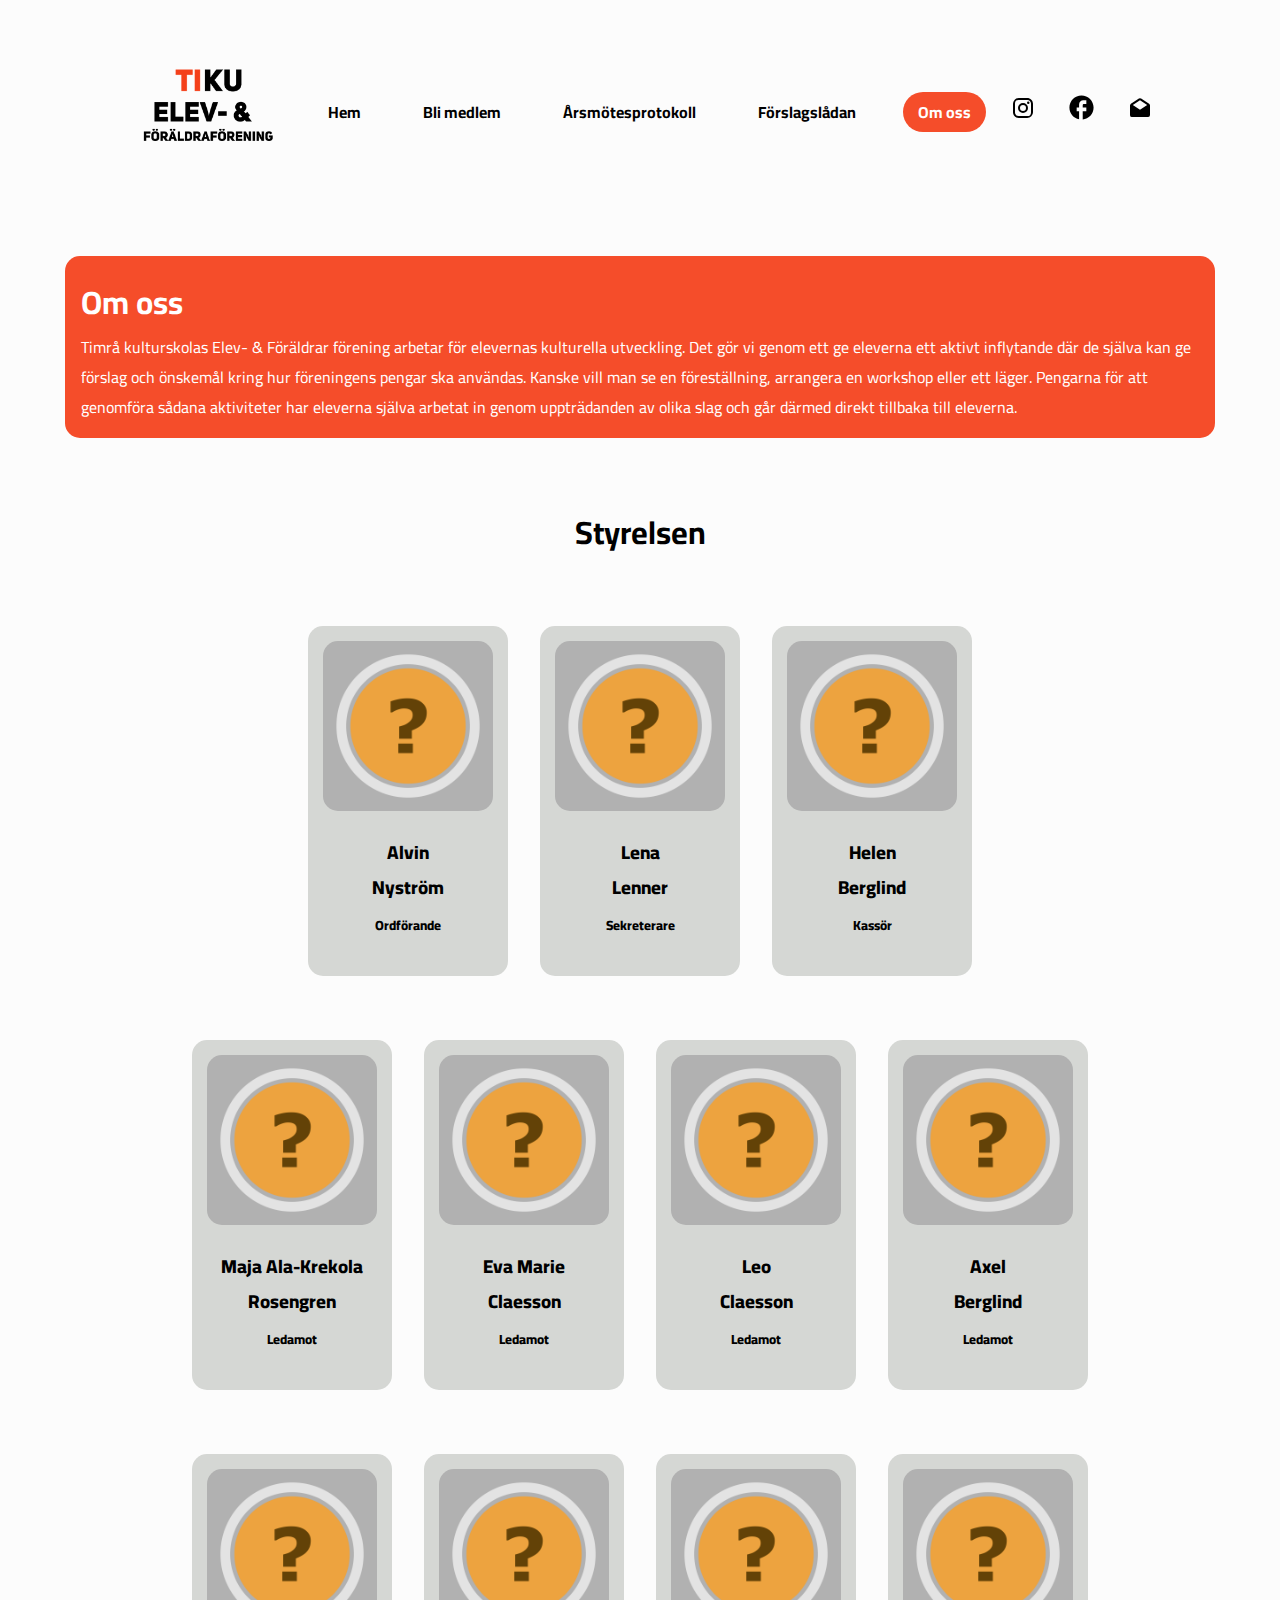
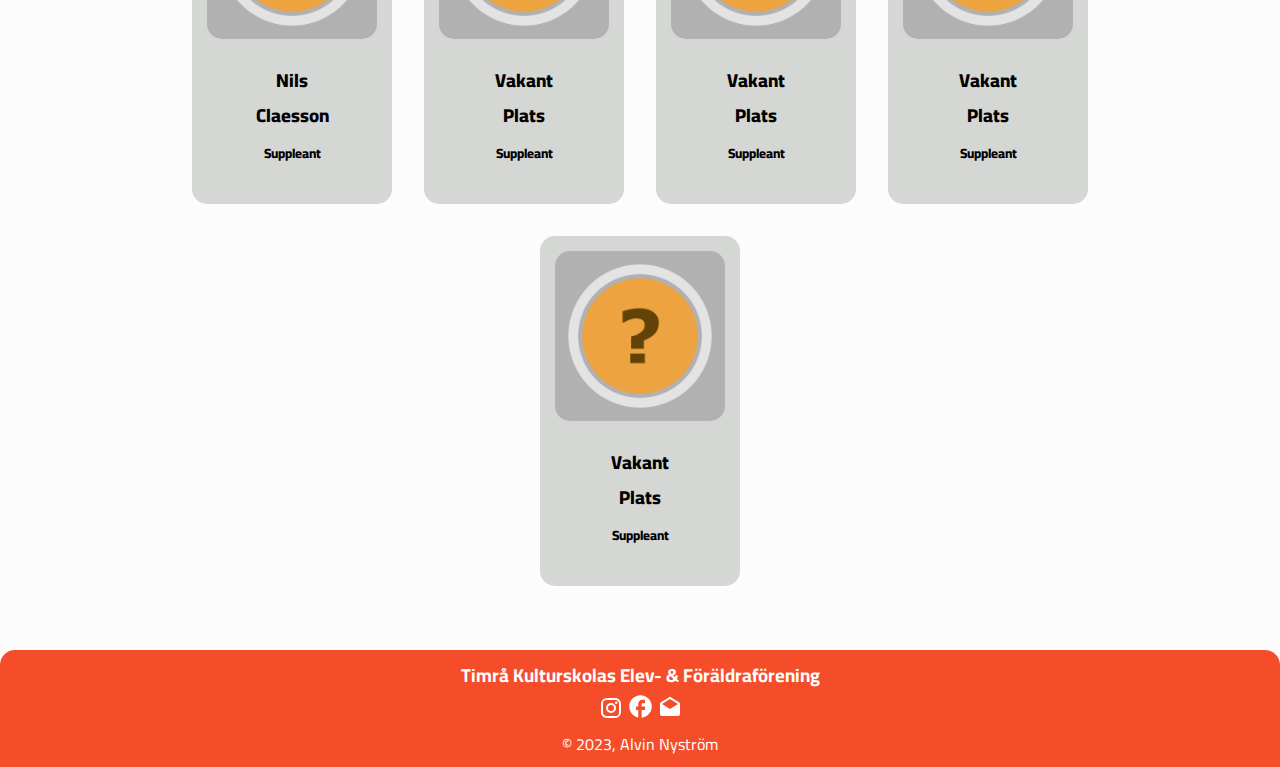
<file: om-oss.html>
<!DOCTYPE html>
<html lang="sv">
    <head>
        <meta charset="UTF-8">
        <meta name="viewport" content="width=device-width, initial-scale=1.0">
        <title>Om oss - TIKUEFF</title>
        <link rel="icon" type="image/x-icon" href="./assets/images/icon.png">
        <link rel="stylesheet" href="assets/css/style.css">
        <link rel="stylesheet" href="assets/css/om.css">
    </head>
    <body>
        <header>
            <div class="nav-wrapper">
                <nav> <!--Desktop Navigationsmeny-->
                    <a href="./index.html"><img src="./assets/images/icon.png" alt="TIKUEFF Logo" class="logo"></a>
                    <div class="menu">
                        <a href="./index.html" class="link">Hem</a>
                        <a href="./medlem.html"  class="link">Bli medlem</a>
                        <a href="https://drive.google.com/drive/folders/1pgP46aje1kgQg8e5Xvf8RtLjEOskCLEF?usp=sharing" class="link" target="_blank">Årsmötesprotokoll</a>
                        <a href="./forslagsladan.html" class="link">Förslagslådan</a>
                        <a href="./om-oss.html" class="link-selected">Om oss</a>
                    </div>
                    <div class="menu"> <!-- Sociala Medier - länkar -->
                        <a href="https://www.instagram.com/tikueff/" target="_blank"><svg xmlns="http://www.w3.org/2000/svg" width="24" height="24" viewBox="0 0 24 24"><path fill="black" d="M7.8 2h8.4C19.4 2 22 4.6 22 7.8v8.4a5.8 5.8 0 0 1-5.8 5.8H7.8C4.6 22 2 19.4 2 16.2V7.8A5.8 5.8 0 0 1 7.8 2m-.2 2A3.6 3.6 0 0 0 4 7.6v8.8C4 18.39 5.61 20 7.6 20h8.8a3.6 3.6 0 0 0 3.6-3.6V7.6C20 5.61 18.39 4 16.4 4H7.6m9.65 1.5a1.25 1.25 0 0 1 1.25 1.25A1.25 1.25 0 0 1 17.25 8A1.25 1.25 0 0 1 16 6.75a1.25 1.25 0 0 1 1.25-1.25M12 7a5 5 0 0 1 5 5a5 5 0 0 1-5 5a5 5 0 0 1-5-5a5 5 0 0 1 5-5m0 2a3 3 0 0 0-3 3a3 3 0 0 0 3 3a3 3 0 0 0 3-3a3 3 0 0 0-3-3Z"/></svg></a>
                        <a href="https://www.facebook.com/people/Timr%C3%A5-Kulturskolas-Elev-F%C3%B6r%C3%A4ldraf%C3%B6rening/100086434621321/" target="_blank"><svg xmlns="http://www.w3.org/2000/svg" width="29" height="29" viewBox="0 0 24 24"><path fill="black" d="M22 12c0-5.52-4.48-10-10-10S2 6.48 2 12c0 4.84 3.44 8.87 8 9.8V15H8v-3h2V9.5C10 7.57 11.57 6 13.5 6H16v3h-2c-.55 0-1 .45-1 1v2h3v3h-3v6.95c5.05-.5 9-4.76 9-9.95z"/></svg></a>
                        <a href="mailto:tiku.eff@gmail.com"><svg xmlns="http://www.w3.org/2000/svg" width="24" height="24" viewBox="0 0 24 24"><g fill="none"><path d="M24 0v24H0V0h24ZM12.593 23.258l-.011.002l-.071.035l-.02.004l-.014-.004l-.071-.035c-.01-.004-.019-.001-.024.005l-.004.01l-.017.428l.005.02l.01.013l.104.074l.015.004l.012-.004l.104-.074l.012-.016l.004-.017l-.017-.427c-.002-.01-.009-.017-.017-.018Zm.265-.113l-.013.002l-.185.093l-.01.01l-.003.011l.018.43l.005.012l.008.007l.201.093c.012.004.023 0 .029-.008l.004-.014l-.034-.614c-.003-.012-.01-.02-.02-.022Zm-.715.002a.023.023 0 0 0-.027.006l-.006.014l-.034.614c0 .012.007.02.017.024l.015-.002l.201-.093l.01-.008l.004-.011l.017-.43l-.003-.012l-.01-.01l-.184-.092Z"/><path fill="black" d="M10.89 2.538a2 2 0 0 1 2.072-.09l.147.09l8 5.333a2 2 0 0 1 .884 1.498l.007.166V19a2 2 0 0 1-1.85 1.995L20 21H4a2 2 0 0 1-1.995-1.85L2 19V9.535a2 2 0 0 1 .756-1.566l.135-.098l8-5.333ZM12 4.202L4.803 9L12 13.798L19.197 9L12 4.202Z"/></g></svg></a>
                    </div> 
                </nav>
                <div class="mobile-wrapper"> <!-- Mobil Navigationsmeny -->
                    <a href="./index.html"><img src="./assets/images/icon.png" alt="TIKUEFF Logo"></a>
                    <div class="hamburger-icon" onclick="toggleMobileMenu(this)">
                        <div class="bar1"></div> <!-- Navigations icon -->
                        <div class="bar2"></div>
                        <div class="bar3"></div>
                        <ul class="mobile-menu"> <!-- Navigationslänkar -->
                            <li><a href="./index.html" class="link">Hem</a></li>
                            <li><a href="./medlem.html"  class="link">Bli medlem</a></li>
                            <li><a href="https://drive.google.com/drive/folders/1pgP46aje1kgQg8e5Xvf8RtLjEOskCLEF?usp=sharing" class="link" target="_blank">Årsmötesprotokoll</a></li>
                            <li><a href="./forslagsladan.html" class="link">Förslagslådan</a></li>
                            <li><a href="./om-oss.html" class="link-clicked">Om oss</a></li>
                        </ul>
                    </div>
                </div>
            </div>
        </header>
        
        <div class="about-wrapper"> <!-- Flex container -->
            <div class="about"> <!-- Infobox - Föreningen -->
                <h1>Om oss</h1>
                <p>Timrå kulturskolas Elev- & Föräldrar förening arbetar för elevernas kulturella utveckling. Det gör vi genom ett ge eleverna ett aktivt inflytande där de själva kan ge förslag och önskemål kring hur föreningens pengar ska användas. Kanske vill man se en föreställning, arrangera en workshop eller ett läger. Pengarna för att genomföra sådana aktiviteter har eleverna själva arbetat in genom uppträdanden av olika slag och går därmed direkt tillbaka till eleverna.</p>
            </div>
        </div>
        <div class="styrelsen"> <!-- Flex container -->
            <div class="center"> <!-- Rubrik + flex container-->
                <h1>Styrelsen</h1>
            </div>
            <div class="styrelsen-content"> <!-- Infobox - Alla div:ar med denna class motsvarar en styrelseledamot -->
                <div class="lada">
                    <img src="./assets/images/unknown.png">
                    <h3>Alvin<br>Nyström</h3>
                    <h5>Ordförande</h5>
                </div>
                <div class="lada">
                    <img src="./assets/images/unknown.png">
                    <h3>Lena<br>Lenner</h3>
                    <h5>Sekreterare</h5>
                </div>
                <div class="lada">
                    <img src="./assets/images/unknown.png">
                    <h3>Helen<br>Berglind</h3>
                    <h5>Kassör</h5>
                </div>
            </div>
            <div class="styrelsen-content"> <!-- Flexcontainer -->
                <div class="lada">
                    <img src="./assets/images/unknown.png">
                    <h3>Maja Ala-Krekola<br>Rosengren</h3>
                    <h5>Ledamot</h5>
                </div>
                <div class="lada">
                    <img src="./assets/images/unknown.png">
                    <h3>Eva Marie<br>Claesson</h3>
                    <h5>Ledamot</h5>
                </div>
                <div class="lada">
                    <img src="./assets/images/unknown.png">
                    <h3>Leo<br>Claesson</h3>
                    <h5>Ledamot</h5>
                </div>
                <div class="lada">
                    <img src="./assets/images/unknown.png">
                    <h3>Axel<br>Berglind</h3>
                    <h5>Ledamot</h5>
                </div>
            </div>
            <div class="styrelsen-content"> <!-- Flexcontainer -->
                <div class="lada">
                    <img src="./assets/images/unknown.png">
                    <h3>Nils<br>Claesson</h3>
                    <h5>Suppleant</h5>
                </div>
                <div class="lada">
                    <img src="./assets/images/unknown.png">
                    <h3>Vakant<br>Plats</h3>
                    <h5>Suppleant</h5>
                </div>
                <div class="lada">
                    <img src="./assets/images/unknown.png">
                    <h3>Vakant<br>Plats</h3>
                    <h5>Suppleant</h5>
                </div>
                <div class="lada">
                    <img src="./assets/images/unknown.png">
                    <h3>Vakant<br>Plats</h3>
                    <h5>Suppleant</h5>
                </div>
                <div class="lada">
                    <img src="./assets/images/unknown.png">
                    <h3>Vakant<br>Plats</h3>
                    <h5>Suppleant</h5>
                </div>
            </div>
        </div>

        <footer class="footer"> <!-- Flexcontainer -->
            <h3>Timrå Kulturskolas Elev- & Föräldraförening</h3>
            <a href="https://www.instagram.com/tikueff/" target="_blank" class="social"><svg xmlns="http://www.w3.org/2000/svg" width="24" height="24" viewBox="0 0 24 24"><path d="M7.8 2h8.4C19.4 2 22 4.6 22 7.8v8.4a5.8 5.8 0 0 1-5.8 5.8H7.8C4.6 22 2 19.4 2 16.2V7.8A5.8 5.8 0 0 1 7.8 2m-.2 2A3.6 3.6 0 0 0 4 7.6v8.8C4 18.39 5.61 20 7.6 20h8.8a3.6 3.6 0 0 0 3.6-3.6V7.6C20 5.61 18.39 4 16.4 4H7.6m9.65 1.5a1.25 1.25 0 0 1 1.25 1.25A1.25 1.25 0 0 1 17.25 8A1.25 1.25 0 0 1 16 6.75a1.25 1.25 0 0 1 1.25-1.25M12 7a5 5 0 0 1 5 5a5 5 0 0 1-5 5a5 5 0 0 1-5-5a5 5 0 0 1 5-5m0 2a3 3 0 0 0-3 3a3 3 0 0 0 3 3a3 3 0 0 0 3-3a3 3 0 0 0-3-3Z"/></svg></a>
            <a href="https://www.facebook.com/people/Timr%C3%A5-Kulturskolas-Elev-F%C3%B6r%C3%A4ldraf%C3%B6rening/100086434621321/" target="_blank" class="social"><svg xmlns="http://www.w3.org/2000/svg" width="27" height="27" viewBox="0 0 24 24"><path fill="white" d="M22 12c0-5.52-4.48-10-10-10S2 6.48 2 12c0 4.84 3.44 8.87 8 9.8V15H8v-3h2V9.5C10 7.57 11.57 6 13.5 6H16v3h-2c-.55 0-1 .45-1 1v2h3v3h-3v6.95c5.05-.5 9-4.76 9-9.95z"/></svg></a>
            <a href="mailto:tiku.eff@gmail.com"><svg xmlns="http://www.w3.org/2000/svg" width="24" height="24" viewBox="0 0 24 24"><path fill="white" d="m4 8l8 5l8-5l-8-5l-8 5m18 0v10a2 2 0 0 1-2 2H4a2 2 0 0 1-2-2V8c0-.73.39-1.36.97-1.71L12 .64l9.03 5.65c.58.35.97.98.97 1.71Z"/></svg></a>
            <div class="bottom">
                <p>© 2023, Alvin Nyström</p>
            </div>
        </footer>
        <script src="index.js"></script> <!-- Möjliggör läsning av javascript-funktionerna -->
    </body>
</html>
</file>
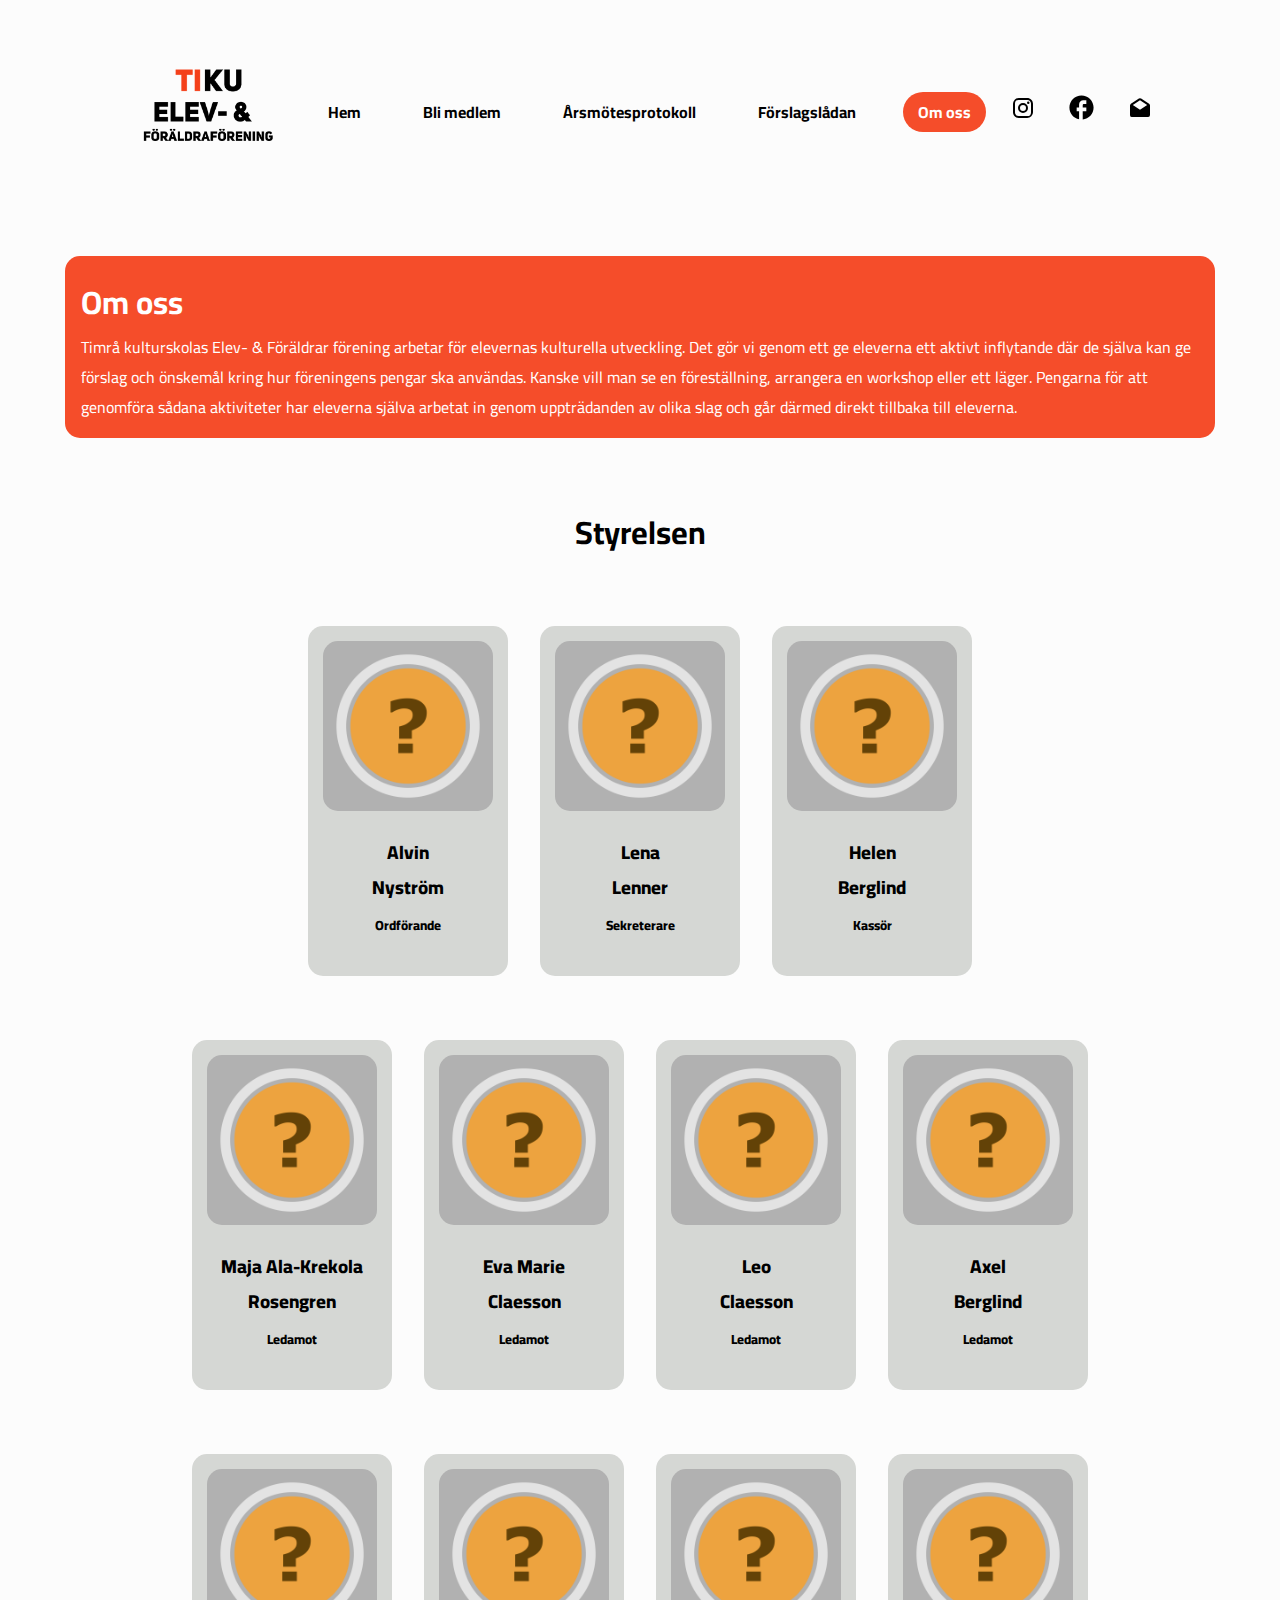
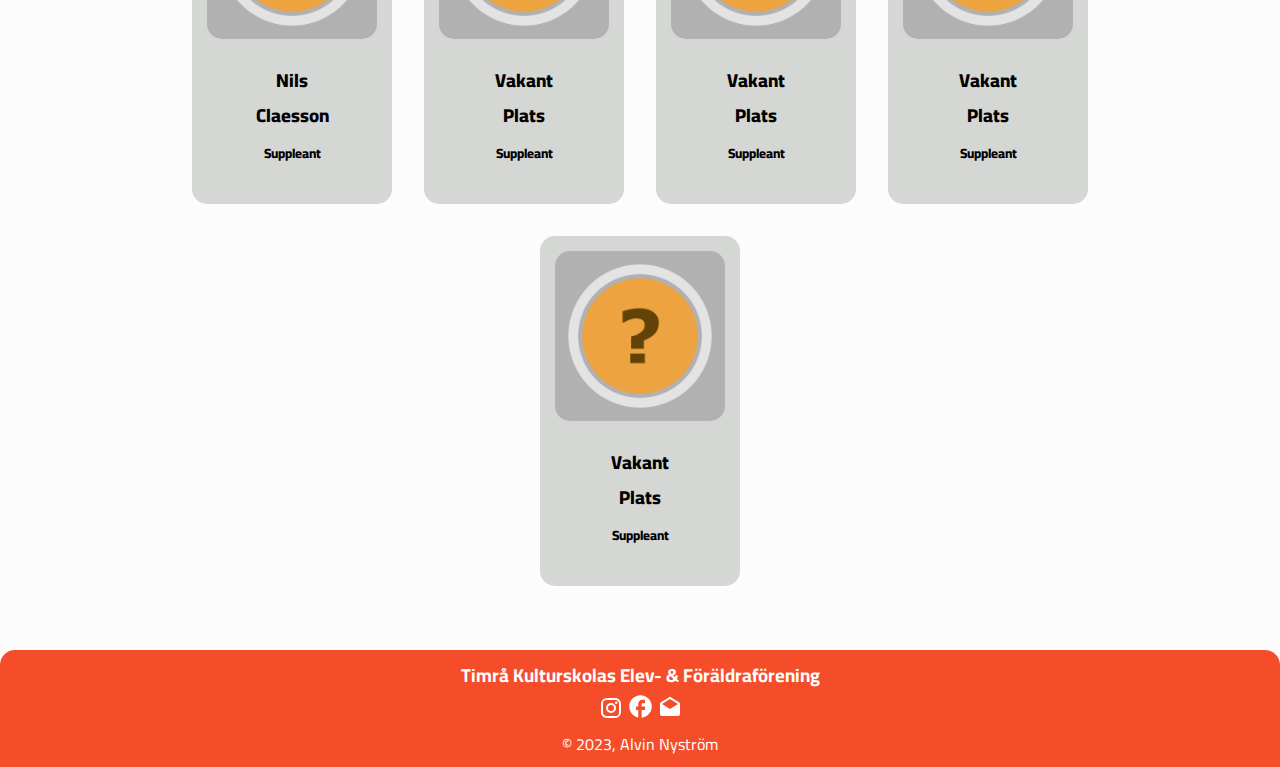
<file: om.html>
<!DOCTYPE html>
<html lang="sv">
    <head>
        <meta charset="UTF-8">
        <meta name="viewport" content="width=device-width, initial-scale=1.0">
        <title>Om oss - TIKUEFF</title>
        <link rel="icon" type="image/x-icon" href="./assets/images/web-logo.png">
        <link rel="stylesheet" href="assets/css/style.css">
        <link rel="stylesheet" href="assets/css/om.css">
    </head>
    <body>
        <header>
            <div class="nav-wrapper">
                <nav> <!--Desktop Navigationsmeny-->
                    <a href="./index.html"><img src="./assets/images/icon.png" alt="TIKUEFF Logo" class="logo"></a>
                    <div class="menu">
                        <a href="./index.html" class="link">Hem</a>
                        <a href="./medlem.html"  class="link">Bli medlem</a>
                        <a href="https://drive.google.com/drive/folders/1pgP46aje1kgQg8e5Xvf8RtLjEOskCLEF?usp=sharing" class="link" target="_blank">Årsmötesprotokoll</a>
                        <a href="./forslagsladan.html" class="link">Förslagslådan</a>
                        <a href="./om.html" class="link-selected">Om oss</a>
                    </div>
                    <div class="menu"> <!-- Sociala Medier - länkar -->
                        <a href="https://www.instagram.com/tikueff/" target="_blank"><svg xmlns="http://www.w3.org/2000/svg" width="24" height="24" viewBox="0 0 24 24"><path fill="black" d="M7.8 2h8.4C19.4 2 22 4.6 22 7.8v8.4a5.8 5.8 0 0 1-5.8 5.8H7.8C4.6 22 2 19.4 2 16.2V7.8A5.8 5.8 0 0 1 7.8 2m-.2 2A3.6 3.6 0 0 0 4 7.6v8.8C4 18.39 5.61 20 7.6 20h8.8a3.6 3.6 0 0 0 3.6-3.6V7.6C20 5.61 18.39 4 16.4 4H7.6m9.65 1.5a1.25 1.25 0 0 1 1.25 1.25A1.25 1.25 0 0 1 17.25 8A1.25 1.25 0 0 1 16 6.75a1.25 1.25 0 0 1 1.25-1.25M12 7a5 5 0 0 1 5 5a5 5 0 0 1-5 5a5 5 0 0 1-5-5a5 5 0 0 1 5-5m0 2a3 3 0 0 0-3 3a3 3 0 0 0 3 3a3 3 0 0 0 3-3a3 3 0 0 0-3-3Z"/></svg></a>
                        <a href="https://www.facebook.com/people/Timr%C3%A5-Kulturskolas-Elev-F%C3%B6r%C3%A4ldraf%C3%B6rening/100086434621321/" target="_blank"><svg xmlns="http://www.w3.org/2000/svg" width="29" height="29" viewBox="0 0 24 24"><path fill="black" d="M22 12c0-5.52-4.48-10-10-10S2 6.48 2 12c0 4.84 3.44 8.87 8 9.8V15H8v-3h2V9.5C10 7.57 11.57 6 13.5 6H16v3h-2c-.55 0-1 .45-1 1v2h3v3h-3v6.95c5.05-.5 9-4.76 9-9.95z"/></svg></a>
                        <a href="mailto:tiku.eff@gmail.com"><svg xmlns="http://www.w3.org/2000/svg" width="24" height="24" viewBox="0 0 24 24"><g fill="none"><path d="M24 0v24H0V0h24ZM12.593 23.258l-.011.002l-.071.035l-.02.004l-.014-.004l-.071-.035c-.01-.004-.019-.001-.024.005l-.004.01l-.017.428l.005.02l.01.013l.104.074l.015.004l.012-.004l.104-.074l.012-.016l.004-.017l-.017-.427c-.002-.01-.009-.017-.017-.018Zm.265-.113l-.013.002l-.185.093l-.01.01l-.003.011l.018.43l.005.012l.008.007l.201.093c.012.004.023 0 .029-.008l.004-.014l-.034-.614c-.003-.012-.01-.02-.02-.022Zm-.715.002a.023.023 0 0 0-.027.006l-.006.014l-.034.614c0 .012.007.02.017.024l.015-.002l.201-.093l.01-.008l.004-.011l.017-.43l-.003-.012l-.01-.01l-.184-.092Z"/><path fill="black" d="M10.89 2.538a2 2 0 0 1 2.072-.09l.147.09l8 5.333a2 2 0 0 1 .884 1.498l.007.166V19a2 2 0 0 1-1.85 1.995L20 21H4a2 2 0 0 1-1.995-1.85L2 19V9.535a2 2 0 0 1 .756-1.566l.135-.098l8-5.333ZM12 4.202L4.803 9L12 13.798L19.197 9L12 4.202Z"/></g></svg></a>
                    </div> 
                </nav>
                <div class="mobile-wrapper"> <!-- Mobil Navigationsmeny -->
                    <a href="./index.html"><img src="./assets/images/icon.png" alt="TIKUEFF Logo"></a>
                    <div class="hamburger-icon" onclick="toggleMobileMenu(this)">
                        <div class="bar1"></div> <!-- Navigations icon -->
                        <div class="bar2"></div>
                        <div class="bar3"></div>
                        <ul class="mobile-menu"> <!-- Navigationslänkar -->
                            <li><a href="./index.html" class="link">Hem</a></li>
                            <li><a href="./medlem.html"  class="link">Bli medlem</a></li>
                            <li><a href="https://drive.google.com/drive/folders/1pgP46aje1kgQg8e5Xvf8RtLjEOskCLEF?usp=sharing" class="link" target="_blank">Årsmötesprotokoll</a></li>
                            <li><a href="./forslagsladan.html" class="link">Förslagslådan</a></li>
                            <li><a href="./om.html" class="link-clicked">Om oss</a></li>
                        </ul>
                    </div>
                </div>
            </div>
        </header>
        
        <div class="about-wrapper"> <!-- Flex container -->
            <div class="about"> <!-- Infobox - Föreningen -->
                <h1>Om oss</h1>
                <p>Timrå kulturskolas Elev- & Föräldrar förening arbetar för elevernas kulturella utveckling. Det gör vi genom ett ge eleverna ett aktivt inflytande där de själva kan ge förslag och önskemål kring hur föreningens pengar ska användas. Kanske vill man se en föreställning, arrangera en workshop eller ett läger. Pengarna för att genomföra sådana aktiviteter har eleverna själva arbetat in genom uppträdanden av olika slag och går därmed direkt tillbaka till eleverna.</p>
            </div>
        </div>
        <div class="styrelsen"> <!-- Flex container -->
            <div class="center"> <!-- Rubrik + flex container-->
                <h1>Styrelsen</h1>
            </div>
            <div class="styrelsen-content"> <!-- Infobox - Alla div:ar med denna class motsvarar en styrelseledamot -->
                <div class="lada">
                    <img src="./assets/images/unknown.png">
                    <h3>Alvin<br>Nyström</h3>
                    <h5>Ordförande</h5>
                </div>
                <div class="lada">
                    <img src="./assets/images/unknown.png">
                    <h3>Lena<br>Lenner</h3>
                    <h5>Sekreterare</h5>
                </div>
                <div class="lada">
                    <img src="./assets/images/unknown.png">
                    <h3>Helen<br>Berglind</h3>
                    <h5>Kassör</h5>
                </div>
            </div>
            <div class="styrelsen-content"> <!-- Flexcontainer -->
                <div class="lada">
                    <img src="./assets/images/unknown.png">
                    <h3>Maja Ala-Krekola<br>Rosengren</h3>
                    <h5>Ledamot</h5>
                </div>
                <div class="lada">
                    <img src="./assets/images/unknown.png">
                    <h3>Eva Marie<br>Claesson</h3>
                    <h5>Ledamot</h5>
                </div>
                <div class="lada">
                    <img src="./assets/images/unknown.png">
                    <h3>Leo<br>Claesson</h3>
                    <h5>Ledamot</h5>
                </div>
                <div class="lada">
                    <img src="./assets/images/unknown.png">
                    <h3>Axel<br>Berglind</h3>
                    <h5>Ledamot</h5>
                </div>
            </div>
            <div class="styrelsen-content"> <!-- Flexcontainer -->
                <div class="lada">
                    <img src="./assets/images/unknown.png">
                    <h3>Nils<br>Claesson</h3>
                    <h5>Suppleant</h5>
                </div>
                <div class="lada">
                    <img src="./assets/images/unknown.png">
                    <h3>Vakant<br>Plats</h3>
                    <h5>Suppleant</h5>
                </div>
                <div class="lada">
                    <img src="./assets/images/unknown.png">
                    <h3>Vakant<br>Plats</h3>
                    <h5>Suppleant</h5>
                </div>
                <div class="lada">
                    <img src="./assets/images/unknown.png">
                    <h3>Vakant<br>Plats</h3>
                    <h5>Suppleant</h5>
                </div>
                <div class="lada">
                    <img src="./assets/images/unknown.png">
                    <h3>Vakant<br>Plats</h3>
                    <h5>Suppleant</h5>
                </div>
            </div>
        </div>

        <footer class="footer"> <!-- Flexcontainer -->
            <h3>Timrå Kulturskolas Elev- & Föräldraförening</h3>
            <a href="https://www.instagram.com/tikueff/" target="_blank" class="social"><svg xmlns="http://www.w3.org/2000/svg" width="24" height="24" viewBox="0 0 24 24"><path d="M7.8 2h8.4C19.4 2 22 4.6 22 7.8v8.4a5.8 5.8 0 0 1-5.8 5.8H7.8C4.6 22 2 19.4 2 16.2V7.8A5.8 5.8 0 0 1 7.8 2m-.2 2A3.6 3.6 0 0 0 4 7.6v8.8C4 18.39 5.61 20 7.6 20h8.8a3.6 3.6 0 0 0 3.6-3.6V7.6C20 5.61 18.39 4 16.4 4H7.6m9.65 1.5a1.25 1.25 0 0 1 1.25 1.25A1.25 1.25 0 0 1 17.25 8A1.25 1.25 0 0 1 16 6.75a1.25 1.25 0 0 1 1.25-1.25M12 7a5 5 0 0 1 5 5a5 5 0 0 1-5 5a5 5 0 0 1-5-5a5 5 0 0 1 5-5m0 2a3 3 0 0 0-3 3a3 3 0 0 0 3 3a3 3 0 0 0 3-3a3 3 0 0 0-3-3Z"/></svg></a>
            <a href="https://www.facebook.com/people/Timr%C3%A5-Kulturskolas-Elev-F%C3%B6r%C3%A4ldraf%C3%B6rening/100086434621321/" target="_blank" class="social"><svg xmlns="http://www.w3.org/2000/svg" width="27" height="27" viewBox="0 0 24 24"><path fill="white" d="M22 12c0-5.52-4.48-10-10-10S2 6.48 2 12c0 4.84 3.44 8.87 8 9.8V15H8v-3h2V9.5C10 7.57 11.57 6 13.5 6H16v3h-2c-.55 0-1 .45-1 1v2h3v3h-3v6.95c5.05-.5 9-4.76 9-9.95z"/></svg></a>
            <a href="mailto:tiku.eff@gmail.com"><svg xmlns="http://www.w3.org/2000/svg" width="24" height="24" viewBox="0 0 24 24"><path fill="white" d="m4 8l8 5l8-5l-8-5l-8 5m18 0v10a2 2 0 0 1-2 2H4a2 2 0 0 1-2-2V8c0-.73.39-1.36.97-1.71L12 .64l9.03 5.65c.58.35.97.98.97 1.71Z"/></svg></a>
            <div class="bottom">
                <p>© 2023, Alvin Nyström</p>
            </div>
        </footer>
        <script src="index.js"></script> <!-- Möjliggör läsning av javascript-funktionerna -->
    </body>
</html>
</file>
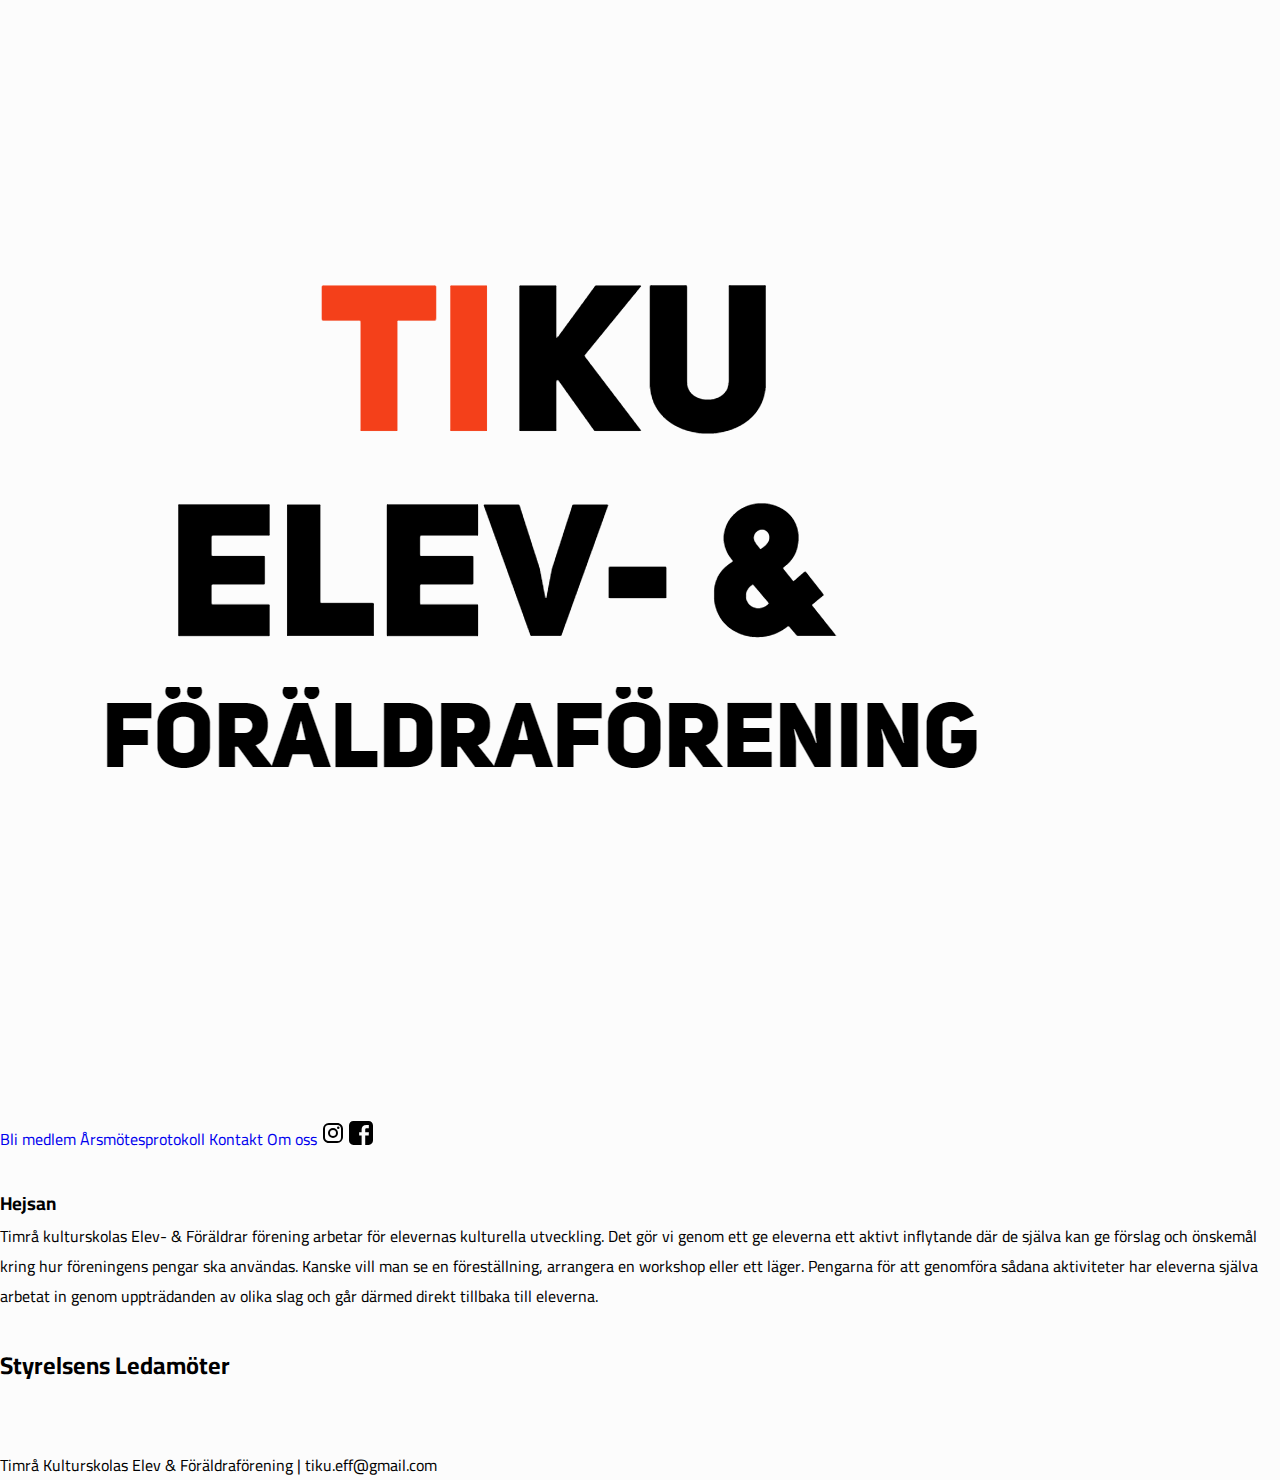
<file: omoss.html>
<!DOCTYPE html>
<html lang="sv">
    <head>
        <meta charset="UTF-8">
        <title>Om oss - TIKUEFF</title>
        <link rel="icon" type="image/x-icon" href="./assets/images/Namnlös.png">
        <link rel="stylesheet" href="assets/css/style.css">
    </head>
    <body>
        <div class="nav-wrapper">
            <div class="nav">
                <a href="./index.html"><img src="./assets/images/Namnlös7.png" alt="TIKUEFF Logo" class="logo"></a>
                <div class="menu">
                    <a href="https://ebas.rum.se/blimedlem/tikueff"  class="link" target="_blank">Bli medlem</a>
                    <a href="#" class="link">Årsmötesprotokoll</a>
                    <a href="#" class="link">Kontakt</a>
                    <a href="#" class="link-selected">Om oss</a>
                    <a href="https://www.instagram.com/tikueff/" class="link" target="_blank"><svg xmlns="http://www.w3.org/2000/svg" width="24" height="24" viewBox="0 0 24 24"><path d="M7.8 2h8.4C19.4 2 22 4.6 22 7.8v8.4a5.8 5.8 0 0 1-5.8 5.8H7.8C4.6 22 2 19.4 2 16.2V7.8A5.8 5.8 0 0 1 7.8 2m-.2 2A3.6 3.6 0 0 0 4 7.6v8.8C4 18.39 5.61 20 7.6 20h8.8a3.6 3.6 0 0 0 3.6-3.6V7.6C20 5.61 18.39 4 16.4 4H7.6m9.65 1.5a1.25 1.25 0 0 1 1.25 1.25A1.25 1.25 0 0 1 17.25 8A1.25 1.25 0 0 1 16 6.75a1.25 1.25 0 0 1 1.25-1.25M12 7a5 5 0 0 1 5 5a5 5 0 0 1-5 5a5 5 0 0 1-5-5a5 5 0 0 1 5-5m0 2a3 3 0 0 0-3 3a3 3 0 0 0 3 3a3 3 0 0 0 3-3a3 3 0 0 0-3-3Z"/></svg></a>
                    <a href="https://www.facebook.com/people/Timr%C3%A5-Kulturskolas-Elev-F%C3%B6r%C3%A4ldraf%C3%B6rening/100086434621321/" class="link" target="_blank"><svg xmlns="http://www.w3.org/2000/svg" width="24" height="24" viewBox="0 0 1000 1000"><path d="M182.594 0C81.445 0 0 81.445 0 182.594v634.813c0 101.149 81.445 182.594 182.594 182.594h344.063V609.063H423.282v-140.75h103.375v-120.25c0-94.475 61.079-181.219 201.781-181.219c56.968 0 99.094 5.469 99.094 5.469l-3.313 131.438s-42.963-.406-89.844-.406c-50.739 0-58.875 23.378-58.875 62.188v102.781h152.75l-6.656 140.75H675.5v390.938h141.906c101.149 0 182.594-81.445 182.594-182.594V182.595C1000 81.446 918.555.001 817.406.001H182.593z"/></svg></a>
                </div>
            </div>
        </div>
        <div class="about-wrapper">
            <div class="about">
                <h3>Hejsan</h3>
                <p>Timrå kulturskolas Elev- & Föräldrar förening arbetar för elevernas kulturella utveckling. Det gör vi genom ett ge eleverna ett aktivt inflytande där de själva kan ge förslag och önskemål kring hur föreningens pengar ska användas. Kanske vill man se en föreställning, arrangera en workshop eller ett läger. Pengarna för att genomföra sådana aktiviteter har eleverna själva arbetat in genom uppträdanden av olika slag och går därmed direkt tillbaka till eleverna.</p>
            </div>
        </div>
        <div class="ledamot-wrapper">
            <h2>Styrelsens Ledamöter</h2><br>
            <div class="ledamoter">
                
            </div>
        </div>
        <div class="footer-wrapper">
            Timrå Kulturskolas Elev & Föräldraförening | tiku.eff@gmail.com
        </div>
    </body>
</html>
</file>
<file: assets/css/style.css>
/*STANDARDER*/
/* ICONER: https://iconify.design/ */

@import url('https://fonts.googleapis.com/css2?family=Cairo:wght@200;300;400;500;600;700;800;900;1000&display=swap');
* {
    font-family: 'Cairo', sans-serif;
    margin: 0;
    padding: 0;
    box-sizing: border-box;
    text-decoration: none;
}

body {
    display: flex;
    flex-direction: column;
    gap: 2rem;
    background-color: #fcfcfc;
}

hr {
    border: 2px solid rgb(108, 108, 108);
    border-radius: 5px;
}

iframe {
    border-radius: 15px;
}

/*Scrollbar*/
::-webkit-scrollbar {
    width: 7px;
}
::-webkit-scrollbar-thumb {
    background: #F54D2A; 
    border-radius: 20px;
}

/* Universiell footer */
.footer {
    color: white;
    margin-top: 2rem;
    width: 100%;
    padding: 0.5rem;
    background-color: #F54D2A;
    text-align: center;
    border-top-right-radius: 15px;
    border-top-left-radius: 15px;
}
.footer .social {
    fill: white;
}

/* Navigatoionsmenyn */
.nav-wrapper {
    margin-top: 2rem;
}
.nav-wrapper nav {
    width: clamp(300px, 80%, 1300px);
    margin: 0 auto;
    display: flex;
    justify-content: space-between;
    align-items: center;
}
.nav-wrapper nav .logo {
    display: flex;
    height: 10rem;
}
.nav-wrapper nav .menu {
    display: flex;
    align-items: center;
    gap: 2rem;
}
.nav-wrapper nav .menu .link {
    color: black;
    font-weight: 700;
    padding: 5px;
    padding-left: 15px;
    padding-right: 15px;
    border-radius: 20px;
}
.nav-wrapper nav .menu .link:hover {
    background: #d5d7d4;
    color: black;
    fill: black;
    transition: .4s ease;
}
.nav-wrapper nav .menu .link-selected {
    color: white;
    background: #F54D2A;
    font-weight: 700;
    padding: 5px;
    padding-left: 15px;
    padding-right: 15px;
    border-radius: 20px;
    transition: .4s ease;
}
/*Mobil meny*/
.mobile-wrapper img {
    padding-top: 1rem;
    width: 8rem;
    z-index: 2;
}
.mobile-wrapper {
    margin: 2rem;
    margin-bottom: 0rem;
    margin-top: 0rem;
    display: flex;
    justify-content: space-between;
}

.hamburger-icon {
    margin: auto 0;
    display: none;
    cursor: pointer;
    z-index: 2;
}
  
.hamburger-icon div {
    width: 35px;
    height: 5px;
    background-color: #F54D2A;
    border-radius: 15px;
    margin: 6px;
    transition: 0.4s;
}

.open .bar1 {
    -webkit-transform: rotate(-45deg) translate(-6px, 6px);
    transform: rotate(-45deg) translate(-6px, 6px);
}
  
.open .bar2 {
    opacity: 0;
}
  
.open .bar3 {
    -webkit-transform: rotate(45deg) translate(-6px, -8px);
    transform: rotate(45deg) translate(-6px, -8px);
}

ul {
    list-style: none;
    height: 100%;
    display: flex;
    align-items: center;
    justify-content: space-around;
}
  
ul a {
    color: black;
}
  
ul li {
    padding: 5px;
    margin-left: 10px;
}
  
ul li:hover {
    transform: scale(1.1);
    transition: 0.3s;
}

.link-clicked {
    color: white;
    background: #F54D2A;
    font-weight: 700;
    padding: 5px;
    padding-left: 15px;
    padding-right: 15px;
    border-radius: 20px;
}

.mobile-menu {
    display: none;
    top: 50px;
    left: 0;
    height: calc(100vh - 50px);
    width: 100%;
    transition: 4s ease;
}
  
.open .mobile-menu {
    display: flex;
    flex-direction: column;
    align-items: center;
    justify-content: center;
    z-index: 1;
    position: absolute;
    top: 0;
    left: 0;
    background-color: white;
    height: 100vh;
    transition: 4s ease;
}
  
.mobile-menu li {
    margin-bottom: 1rem;
    font-size: 20px;
}

@media only screen and (max-width: 600px) {
    .nav-wrapper nav {
      display: none;
    }
  
    .hamburger-icon {
      display: block;
    }
}
@media only screen and (min-width: 600px) {
    .mobile-wrapper img {
        display: none;
    }
}
</file>
<file: assets/css/hem.css>
/* STARTSIDA */
.container { /*definerar bredd, gap, marginaler och flex-egenskaper*/
    display: flex;
    flex-direction: row;
    flex-wrap: wrap;
    justify-content: center;
    width: clamp(300px 80% 1300px);
    gap: 50px;
    margin: 2rem;
}
/*Inforuta*/
.container .info {
    background-color: #F54D2A;
    color: white;
    padding: 1rem;
    border-radius: 15px;
    width: 700px;
}
/*Styrelse-ruta*/
.container .styrelse {
    background-color: #D5D7D4;
    padding: 1rem;
    border-radius: 15px;
    width: 400px;
}
.container .styrelse a {
    text-decoration: underline;
    font-weight: bold;
    color: black;
}

/*Evenemangskalender*/
.event-wrapper {
    display: flex; /*definerar att detta är en flex container*/
    justify-content: center; /*placerar innehållet i av containern i mitten*/
    width: clamp(300px 80% 1300px);
    margin: 2rem;
}
.event-wrapper .calendar {
    background-color: #dfbd8bca;
    border-radius: 15px;
    padding: 1rem;
    width: 1150px;
    gap: 2rem;
}
.event-wrapper .calendar .events {
    display: flex; /*definerar att detta är en flex container*/
    flex-direction: row; /*div:arna inuti containern lägger sig på rad*/
    flex-wrap: wrap; /*om antalet div:ar når kanterna av div:en så skapas en ny rad*/
}
.event-wrapper .calendar .events .box {
    padding: 1rem;
}

/*"Läs mer"-knappar*/
.event-wrapper .calendar .events .box a {
    background:white;
    color: black;
    padding: 1rem;
    padding-top: 5px;
    padding-bottom: 5px;
    margin-top: 1rem;
    border-radius: 5px;
    transition: .4s ease; /*övergången ease kommer att ta .4s*/
}
.event-wrapper .calendar .events .box a:hover {
    background-color: #F54D2A;
    color: #D5D7D4;
}
/*"Mer info snart"-knappar*/
.event-wrapper .calendar .events .box .block {
    background-color: #D5D7D4;
    width: fit-content;
    border-radius: 5px;
    padding: 1rem;
    padding-top: 5px;
    padding-bottom: 5px;
    cursor: not-allowed;
}

@media only screen and (max-width: 600px) {
    .container .styrelse { /*Ökar bredden på rutan till max när sidan visas på mobil*/
        width: 100%;
    }
}
</file>
<file: assets/css/forslagsladan.css>
/* FÖRSLAGSLÅDAN */
.container { /*Flex container, bestämmer margin och gaps*/
    width: clamp(300px 80% 1300px);
    display: flex;
    flex-direction: row;
    flex-wrap: wrap;
    justify-content: center;
    gap: 2rem;
    margin: 2rem;
}
/*Iframe ram (Ej mobil)*/
.container .ram { /*Låd-ram - bakgrundsfärg, textfärg, padding, rundade hörn & bredd*/
    background-color: #F54D2A;
    color: white;
    padding: 1rem;
    border-radius: 15px;
    width: 1150px;
}
iframe { /*Länk-rutan - minimun-höjd & bredd*/
    width: 100%;
    min-height: 650px;
}
/*Inforuta (Endast mobil)*/
.container .suggestion {
    display: none;
    background-color: #F54D2A;
    color: white;
    padding: 1rem;
    border-radius: 15px;
    width: 1150px;
}
/*Länk-knapp*/
.container .suggestion a {
    background:white;
    color: black;
    padding: 1rem;
    padding-top: 5px;
    padding-bottom: 5px;
    margin-top: 1rem;
    border-radius: 5px;
    transition: .4s ease; /*övergången ease kommer att ta .4s*/
}

@media only screen and (max-width: 600px) {
    .container .suggestion {
        display: inline;
    }
    .container .ram {
        display: none;
    }
}
</file>
<file: assets/css/medlem.css>
/* MEDLEMSSIDA */
.container { /*Flex container, bestämmer margin och gaps*/
    width: clamp(300px 80% 1300px);
    display: flex;
    flex-direction: row;
    flex-wrap: wrap;
    justify-content: center;
    gap: 50px; 
    margin: 2rem;
}
.container .info { /*Informationsruta - bakgrundsfärg, textfärg, padding, rundade hörn & bredd*/
    background-color: #F54D2A;
    color: white;
    padding: 1rem;
    border-radius: 15px;
    width: 575px;
}
/*Länk-knapp*/
.container .info .link a {
    display: none;
    background:white;
    color: black;
    padding: 1rem;
    padding-top: 5px;
    padding-bottom: 5px;
    margin-top: 1rem;
    border-radius: 5px;
    transition: .4s ease;
}
/*Ansökningsruta (Ej synlig på mobil)*/
.container .ansokan { /*Ansökningsruta - bakgrundsfärg, padding, rundade hörn, bredd, minimum-höjd*/
    background-color: #D5D7D4;
    padding: 1rem;
    border-radius: 15px;
    width: 525px;
    min-height: 500px;
}

@media only screen and (max-width: 600px) {
    .container .info .link a {
        display: inline;
    }
    .container .ansokan {
        display: none;
    }
}
</file>
<file: assets/css/om.css>
/* OM OSS */
.about-wrapper {
    display: flex;
    justify-content: center;
}
.about-wrapper .about {
    background-color: #F54D2A;
    border-radius: 15px;
    padding: 1rem;
    margin: 2rem;
    color:white;
    width: 1150px;
    gap: 2rem;
}

/* STYRELSEGALLERIET */
.styrelsen {
    position: relative;
    width: 100%;
    height: 100%;
    display: flex;
    align-items: center;
    justify-content: center;
    flex-direction: column;
}
.styrelsen-content {
    width: clamp(300px, 80%, 1350px);
    margin: 0 auto;
    display: flex;
    align-items: center;
    justify-content: center;
    flex-direction: row;
    flex-wrap: wrap;
    gap: 2rem;
    text-align: center;
    margin-top: 4rem;
}
/*Text & Bild egenskaper*/
.styrelsen-content img {
    width: 100%;
    height: auto;
    border-radius: 15px;
    margin-bottom: 15px;
}
.lada {
    padding: 15px;
    background-color: #D5D7D4;
    border-radius: 15px;
    width: 200px;
    height: 350px;
}
.lada h3 {
    font-weight: 800;
    margin-bottom: 8px;
}
.lada h5 {
    font-weight: 800;
    margin-bottom: 15px;
}
</file>
